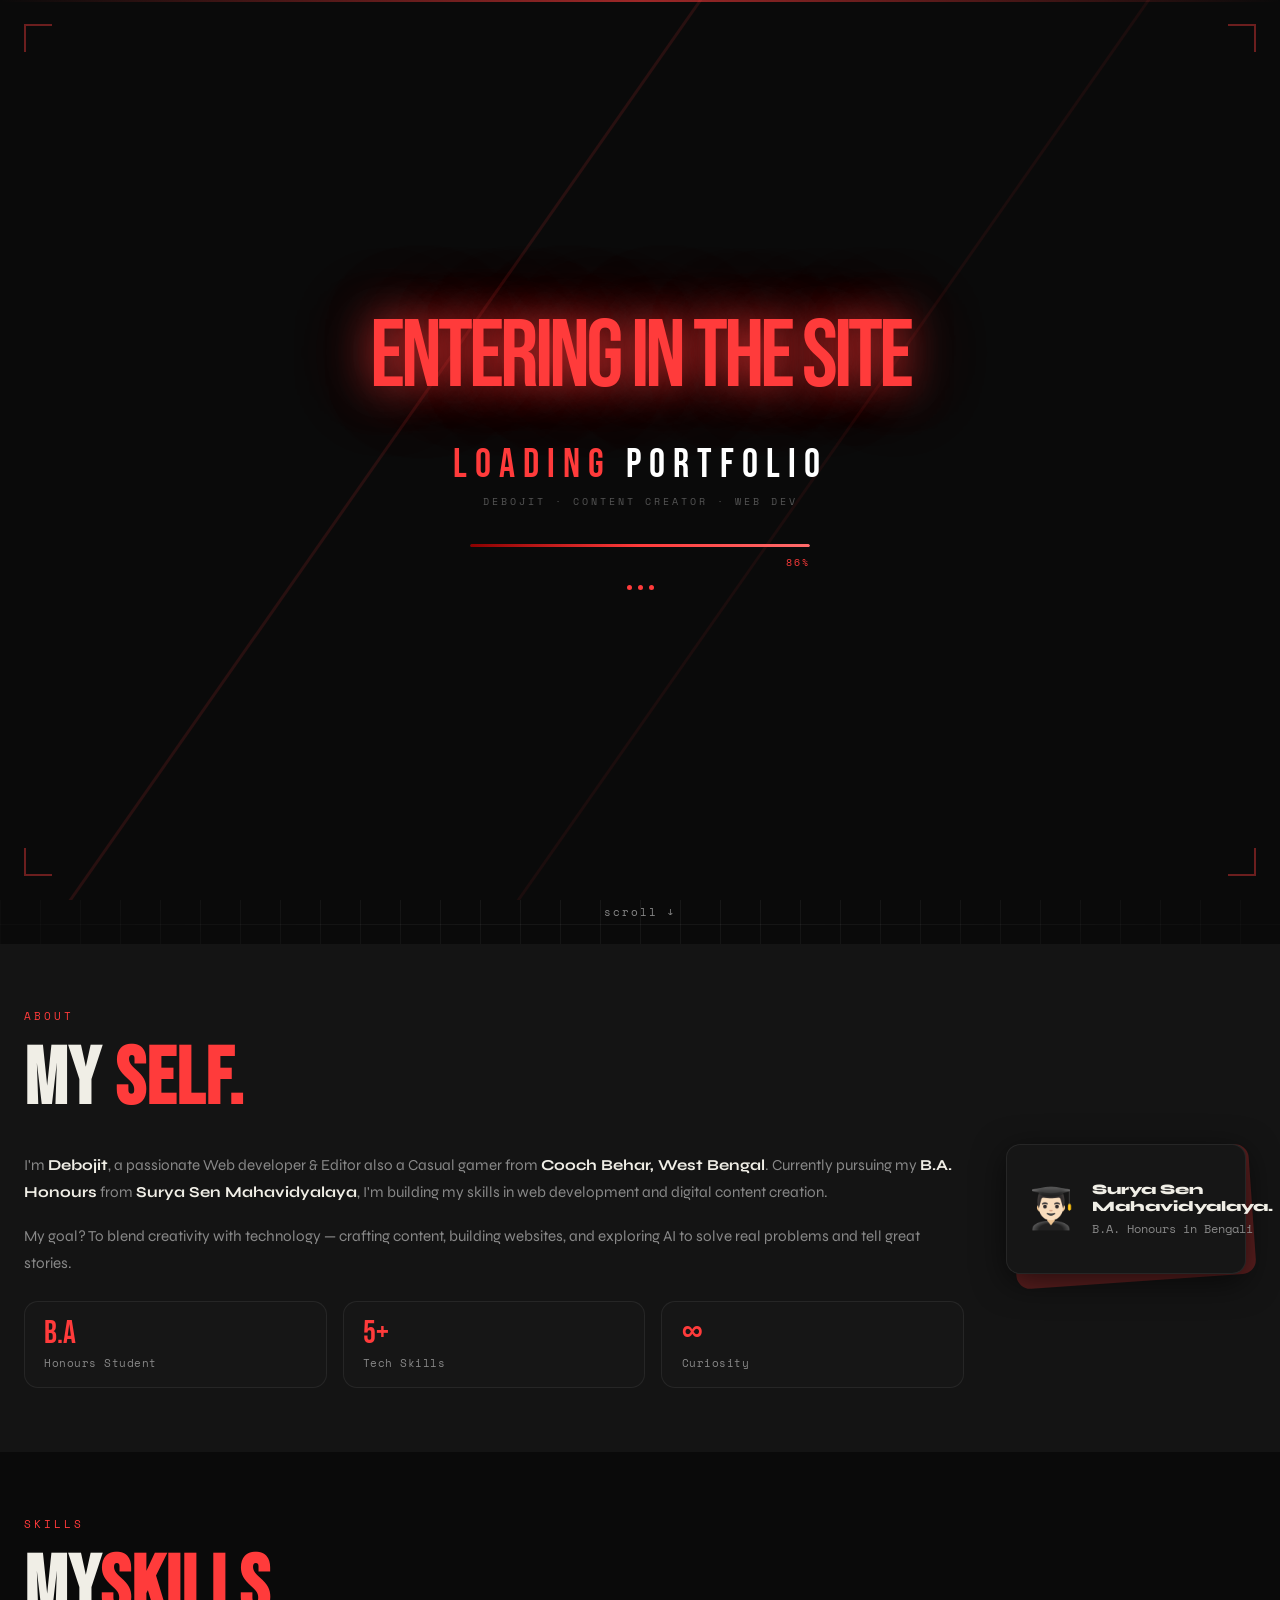
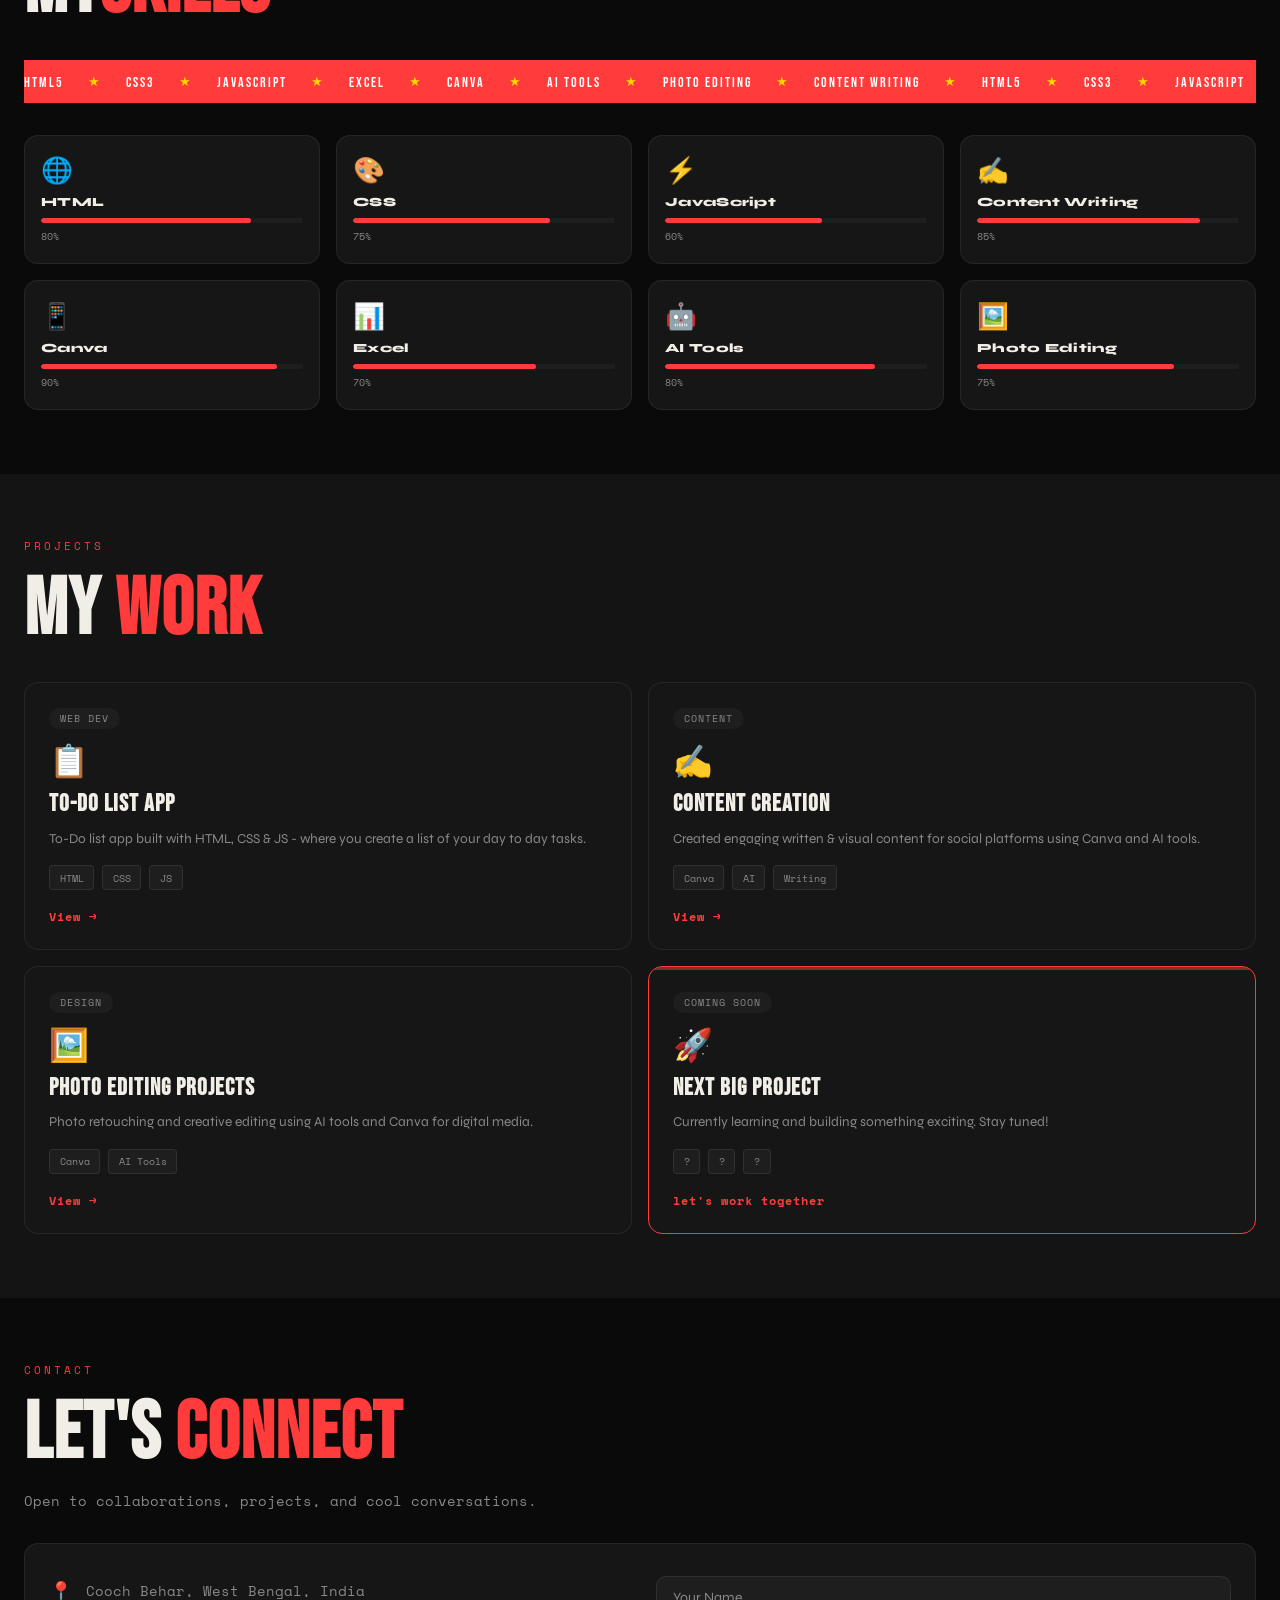
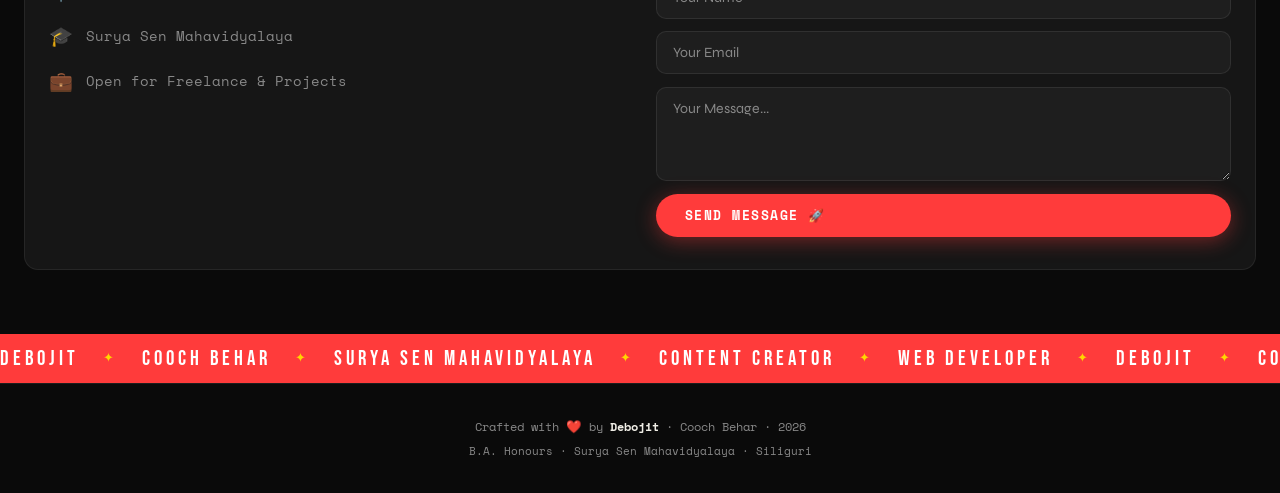
<file: index.html>
<!DOCTYPE html>
<html lang="en" data-theme="dark">
<head>
  <meta charset="UTF-8" />
  <meta name="viewport" content="width=device-width, initial-scale=1.0" />
  <title>Debojit | Portfolio</title>
  <link href="https://fonts.googleapis.com/css2?family=Bebas+Neue&family=Space+Mono:wght@400;700&family=Syne:wght@400;700;800&display=swap" rel="stylesheet" />
<style>
/* ===== RESET & ROOT ===== */
*, *::before, *::after { box-sizing: border-box; margin: 0; padding: 0; }

:root {
  --accent: #FF3B3B;
  --accent2: #FFD600;
  --radius: 14px;
  --font-display: 'Bebas Neue', cursive;
  --font-body: 'Syne', sans-serif;
  --font-mono: 'Space Mono', monospace;
  --transition: 0.35s cubic-bezier(.4,0,.2,1);
}

/* ===== DARK THEME (default) ===== */
[data-theme="dark"] {
  --bg: #0A0A0A;
  --bg2: #141414;
  --bg3: #1e1e1e;
  --text: #F0EEE6;
  --text-muted: #888;
  --border: rgba(255,255,255,0.08);
  --card-bg: #161616;
  --card-border: rgba(255,255,255,0.07);
  --nav-bg: rgba(10,10,10,0.9);
  --shadow: 0 8px 32px rgba(0,0,0,0.6);
  --marquee-bg: #FF3B3B;
  --marquee-text: #fff;
}

/* ===== LIGHT THEME ===== */
[data-theme="light"] {
  --bg: #F5F3EE;
  --bg2: #EDEAE3;
  --bg3: #E4E0D8;
  --text: #111111;
  --text-muted: #666;
  --border: rgba(0,0,0,0.08);
  --card-bg: #fff;
  --card-border: rgba(0,0,0,0.07);
  --nav-bg: rgba(245,243,238,0.92);
  --shadow: 0 8px 32px rgba(0,0,0,0.12);
  --marquee-bg: #111111;
  --marquee-text: #FFD600;
}

/* ===== BASE ===== */
html { scroll-behavior: smooth; font-size: 16px; }

body {
  background: var(--bg);
  color: var(--text);
  font-family: var(--font-body);
  overflow-x: hidden;
  transition: background var(--transition), color var(--transition);
}

a { text-decoration: none; color: inherit; }

/* ===================================================
   LOADER — RED & BLACK CINEMATIC
   =================================================== */
#loader {
  position: fixed;
  inset: 0;
  z-index: 9999;
  background: #0a0a0a;
  display: flex;
  flex-direction: column;
  align-items: center;
  justify-content: center;
  gap: 0;
  overflow: hidden;
  transition: opacity 0.6s ease, visibility 0.6s ease;
}

#loader.hidden {
  opacity: 0;
  visibility: hidden;
  pointer-events: none;
}

/* Animated red diagonal slashes behind */
.loader-bg-slashes {
  position: absolute;
  inset: 0;
  overflow: hidden;
  z-index: 0;
}
.loader-bg-slashes::before,
.loader-bg-slashes::after {
  content: '';
  position: absolute;
  width: 3px;
  height: 200%;
  background: rgba(255, 59, 59, 0.12);
  top: -50%;
  transform: rotate(35deg);
  animation: slashMove 3s ease-in-out infinite alternate;
}
.loader-bg-slashes::before { left: 30%; animation-delay: 0s; }
.loader-bg-slashes::after  { left: 65%; animation-delay: 0.8s; background: rgba(255,59,59,0.07); }
@keyframes slashMove {
  from { transform: rotate(35deg) translateY(-30px); }
  to   { transform: rotate(35deg) translateY(30px); }
}

/* Loader inner wrapper */
.loader-inner {
  position: relative;
  z-index: 1;
  display: flex;
  flex-direction: column;
  align-items: center;
  gap: 2.2rem;
}

/* Big glowing D monogram */
.loader-monogram {
  font-family: 'Bebas Neue', cursive;
  font-size: clamp(2rem, 14vw, 6rem);
  color: #FF3B3B;
  line-height: 1;
  text-shadow:
    0 0 40px rgba(255,59,59,0.8),
    0 0 80px rgba(255,59,59,0.4),
    0 0 160px rgba(255,59,59,0.2);
  animation: monogramPulse 1.8s ease-in-out infinite;
  letter-spacing: -4px;
}
@keyframes monogramPulse {
  0%, 100% { text-shadow: 0 0 40px rgba(255,59,59,0.8), 0 0 80px rgba(255,59,59,0.4); }
  50%       { text-shadow: 0 0 60px rgba(255,59,59,1),   0 0 120px rgba(255,59,59,0.6), 0 0 200px rgba(255,59,59,0.3); }
}

/* Text label */
.loader-label-group {
  display: flex;
  flex-direction: column;
  align-items: center;
  gap: 0.3rem;
}
.loader-name {
  font-family: 'Bebas Neue', cursive;
  font-size: clamp(1.6rem, 5vw, 2.5rem);
  letter-spacing: 8px;
  color: #fff;
  text-transform: uppercase;
}
.loader-name .red { color: #FF3B3B; }

.loader-tagline {
  font-family: 'Space Mono', monospace;
  font-size: 0.62rem;
  color: #555;
  letter-spacing: 3px;
  text-transform: uppercase;
}

/* Progress bar container */
.loader-bar-wrap {
  width: clamp(200px, 60vw, 340px);
  display: flex;
  flex-direction: column;
  gap: 0.5rem;
}

.loader-bar {
  width: 100%;
  height: 3px;
  background: rgba(255,255,255,0.06);
  border-radius: 2px;
  overflow: hidden;
  position: relative;
}
.loader-fill {
  height: 100%;
  width: 0%;
  background: linear-gradient(90deg, #8B0000, #FF3B3B, #FF6B6B);
  border-radius: 2px;
  box-shadow: 0 0 12px rgba(255,59,59,0.7);
  animation: loadFill 2.2s cubic-bezier(0.4, 0, 0.2, 1) forwards;
}
@keyframes loadFill {
  0%   { width: 0%; }
  30%  { width: 35%; }
  60%  { width: 68%; }
  85%  { width: 88%; }
  100% { width: 100%; }
}

.loader-percent {
  font-family: 'Space Mono', monospace;
  font-size: 0.62rem;
  color: #FF3B3B;
  letter-spacing: 2px;
  text-align: right;
}

/* Dot spinner below bar */
.loader-dots {
  display: flex;
  gap: 6px;
  margin-top: 0.4rem;
  justify-content: center;
}
.loader-dots span {
  width: 5px;
  height: 5px;
  border-radius: 50%;
  background: #FF3B3B;
  animation: dotPop 1.2s ease-in-out infinite;
}
.loader-dots span:nth-child(1) { animation-delay: 0s; }
.loader-dots span:nth-child(2) { animation-delay: 0.2s; }
.loader-dots span:nth-child(3) { animation-delay: 0.4s; }
@keyframes dotPop {
  0%, 80%, 100% { transform: scale(0.6); opacity: 0.3; }
  40%           { transform: scale(1.2); opacity: 1; background: #fff; }
}

/* Red scan line sweep across whole loader */
.loader-scanline {
  position: absolute;
  left: 0; right: 0;
  height: 2px;
  background: linear-gradient(90deg, transparent, rgba(255,59,59,0.6), transparent);
  top: 0;
  animation: scanSweep 2s linear infinite;
  z-index: 2;
}
@keyframes scanSweep {
  0%   { top: -2px; opacity: 0; }
  10%  { opacity: 1; }
  90%  { opacity: 1; }
  100% { top: 100%; opacity: 0; }
}

/* Corner brackets — brutalist detail */
.loader-bracket {
  position: absolute;
  width: 28px;
  height: 28px;
  border-color: rgba(255,59,59,0.4);
  border-style: solid;
  z-index: 2;
}
.loader-bracket.tl { top: 24px; left: 24px; border-width: 2px 0 0 2px; }
.loader-bracket.tr { top: 24px; right: 24px; border-width: 2px 2px 0 0; }
.loader-bracket.bl { bottom: 24px; left: 24px; border-width: 0 0 2px 2px; }
.loader-bracket.br { bottom: 24px; right: 24px; border-width: 0 2px 2px 0; }

/* ===== NAVBAR ===== */
.navbar {
  position: fixed; top: 0; left: 0; right: 0; z-index: 100;
  display: flex; align-items: center; justify-content: space-between;
  padding: 0 1.2rem;
  height: 58px;
  background: var(--nav-bg);
  backdrop-filter: blur(16px);
  -webkit-backdrop-filter: blur(16px);
  border-bottom: 1px solid var(--border);
  transition: background var(--transition);
}

.logo {
  font-family: var(--font-display);
  font-size: 1.7rem;
  letter-spacing: 2px;
  color: var(--text);
  line-height: 1;
}
.logo span { color: var(--accent); }

.nav-right { display: flex; align-items: center; gap: 0.8rem; }

.nav-links {
  display: none;
  position: fixed; top: 58px; left: 0; right: 0;
  flex-direction: column;
  background: var(--bg2);
  border-bottom: 2px solid var(--accent);
  padding: 1.2rem 1.2rem 1.5rem;
  gap: 0.2rem;
  list-style: none;
  transition: background var(--transition);
}
.nav-links.open { display: flex; }

.nav-link {
  font-family: var(--font-mono);
  font-size: 0.85rem;
  font-weight: 700;
  letter-spacing: 1.5px;
  text-transform: uppercase;
  color: var(--text-muted);
  padding: 0.55rem 0.5rem;
  border-bottom: 1px solid var(--border);
  transition: color 0.2s;
}
.nav-link:hover { color: var(--accent); }

.hamburger {
  background: none; border: none; cursor: pointer;
  display: flex; flex-direction: column; gap: 5px; padding: 4px;
}
.hamburger span {
  display: block; width: 22px; height: 2px;
  background: var(--text);
  border-radius: 2px;
  transition: all 0.3s;
}
.hamburger.active span:nth-child(1) { transform: translateY(7px) rotate(45deg); }
.hamburger.active span:nth-child(2) { opacity: 0; }
.hamburger.active span:nth-child(3) { transform: translateY(-7px) rotate(-45deg); }

/* Theme Toggle */
.theme-toggle {
  background: var(--bg3);
  border: 1px solid var(--border);
  border-radius: 50px;
  width: 52px; height: 28px;
  cursor: pointer; position: relative;
  display: flex; align-items: center; justify-content: space-around;
  padding: 0 5px;
  transition: background var(--transition);
}
.icon { font-size: 0.75rem; line-height: 1; }
[data-theme="dark"] .sun { opacity: 0.35; }
[data-theme="dark"] .moon { opacity: 1; }
[data-theme="light"] .sun { opacity: 1; }
[data-theme="light"] .moon { opacity: 0.35; }

/* ===== MARQUEE ===== */
.marquee-wrapper {
  overflow: hidden;
  background: var(--marquee-bg);
  color: var(--marquee-text);
  padding: 10px 0;
  border-top: 2px solid transparent;
  border-bottom: 2px solid transparent;
  white-space: nowrap;
}
.marquee-wrapper:first-of-type { margin-top: 58px; }

.marquee-track {
  display: inline-flex; gap: 1.5rem; align-items: center;
  animation: marqueeScroll 22s linear infinite;
  font-family: var(--font-display);
  font-size: 1.05rem;
  letter-spacing: 2px;
}
.marquee-reverse { animation-direction: reverse; }

.marquee-sm .marquee-track { font-size: 0.88rem; }
.marquee-footer { margin-top: 0; }
.marquee-footer .marquee-track {
  font-size: 1.3rem;
  letter-spacing: 4px;
}

.dot { color: var(--accent2); font-size: 0.8rem; }
[data-theme="dark"] .marquee-footer .dot { color: var(--accent2); }
[data-theme="light"] .marquee-footer .dot { color: var(--accent); }

@keyframes marqueeScroll {
  0% { transform: translateX(0); }
  100% { transform: translateX(-50%); }
}

/* ===== HERO ===== */
.hero {
  min-height: 100svh;
  display: flex; flex-direction: column; align-items: center; justify-content: center;
  padding: 4rem 1.5rem 3rem;
  position: relative;
  overflow: hidden;
  text-align: center;
}

.hero-bg-grid {
  position: absolute; inset: 0; z-index: 0;
  background-image:
    linear-gradient(var(--border) 1px, transparent 1px),
    linear-gradient(90deg, var(--border) 1px, transparent 1px);
  background-size: 40px 40px;
  mask-image: radial-gradient(ellipse 80% 80% at 50% 50%, black 40%, transparent 100%);
  -webkit-mask-image: radial-gradient(ellipse 80% 80% at 50% 50%, black 40%, transparent 100%);
}

.hero-content { position: relative; z-index: 1; }

.hero-tag {
  display: inline-block;
  background: var(--bg3);
  border: 1px solid var(--border);
  border-radius: 50px;
  padding: 0.3rem 1rem;
  font-size: 0.8rem;
  font-family: var(--font-mono);
  color: var(--text-muted);
  margin-bottom: 1.2rem;
  letter-spacing: 1px;
}

.hero-title {
  font-family: var(--font-display);
  font-size: clamp(4.5rem, 22vw, 9rem);
  line-height: 0.9;
  letter-spacing: 3px;
  margin-bottom: 1.2rem;
}
.hero-title .line { display: block; }
.hero-title .accent {
  color: var(--accent);
  text-shadow: 0 0 40px rgba(255,59,59,0.4);
}

.hero-sub {
  font-size: 0.9rem;
  color: var(--text-muted);
  font-family: var(--font-mono);
  letter-spacing: 0.5px;
  margin-bottom: 2rem;
  line-height: 1.6;
}
.hero-sub strong { color: var(--text); }

.hero-cta { display: flex; gap: 0.8rem; justify-content: center; flex-wrap: wrap; }

/* ===== BUTTONS ===== */
.btn {
  display: inline-flex; align-items: center; gap: 0.4rem;
  padding: 0.75rem 1.8rem;
  border-radius: 50px;
  font-family: var(--font-mono);
  font-size: 0.8rem;
  font-weight: 700;
  letter-spacing: 1.5px;
  text-transform: uppercase;
  cursor: pointer;
  transition: transform 0.2s, box-shadow 0.2s;
  border: none;
}
.btn:hover { transform: translateY(-2px); }

.btn-primary {
  background: var(--accent);
  color: #fff;
  box-shadow: 0 4px 20px rgba(255,59,59,0.4);
}
.btn-primary:hover { box-shadow: 0 6px 28px rgba(255,59,59,0.55); }

.btn-outline {
  background: transparent;
  color: var(--text);
  border: 2px solid var(--border);
}
.btn-outline:hover { border-color: var(--accent); color: var(--accent); }

/* Hero Badge */
.hero-badge {
  position: relative; z-index: 1;
  margin-top: 2.5rem;
  width: 130px; height: 130px;
}
.badge-ring {
  position: relative; width: 100%; height: 100%;
  animation: rotateBadge 12s linear infinite;
}
.badge-ring svg {
  position: absolute; inset: 0;
  width: 100%; height: 100%;
}
.badge-ring svg text {
  font-family: var(--font-mono);
  font-size: 16.5px;
  fill: var(--text-muted);
  letter-spacing: 3px;
}
.badge-center {
  position: absolute; top: 50%; left: 50%;
  transform: translate(-50%, -50%);
  font-family: var(--font-display);
  font-size: 2.2rem;
  color: var(--accent);
  animation: rotateBadge 12s linear infinite reverse;
  line-height: 1;
}
@keyframes rotateBadge { to { transform: rotate(360deg); } }

.scroll-hint {
  position: absolute; bottom: 1.5rem; left: 50%; transform: translateX(-50%);
  font-family: var(--font-mono);
  font-size: 0.68rem;
  color: var(--text-muted);
  letter-spacing: 2px;
  animation: floatHint 2.5s ease-in-out infinite;
}
@keyframes floatHint {
  0%, 100% { transform: translateX(-50%) translateY(0); }
  50% { transform: translateX(-50%) translateY(6px); }
}

/* ===== SECTIONS ===== */
.section { padding: 4rem 1.5rem; position: relative; }

.section-label {
  font-family: var(--font-mono);
  font-size: 0.68rem;
  letter-spacing: 3px;
  color: var(--accent);
  text-transform: uppercase;
  margin-bottom: 1rem;
}

.section-title {
  font-family: var(--font-display);
  font-size: clamp(2.5rem, 12vw, 5rem);
  line-height: 1;
  margin-bottom: 2rem;
  letter-spacing: 1px;
}
.section-title .accent { color: var(--accent); }

/* ===== ABOUT ===== */
.about { background: var(--bg2); }

.about-grid { display: flex; flex-direction: column; gap: 2rem; }

.about-text p {
  font-size: 0.95rem;
  line-height: 1.8;
  color: var(--text-muted);
  margin-bottom: 1rem;
}
.about-text p strong { color: var(--text); }

.about-stats {
  display: flex; gap: 1rem; margin-top: 1.5rem;
  flex-wrap: wrap;
}
.stat {
  background: var(--card-bg);
  border: 1px solid var(--card-border);
  border-radius: var(--radius);
  padding: 1rem 1.2rem;
  display: flex; flex-direction: column; gap: 0.2rem;
  flex: 1; min-width: 80px;
}
.stat-num {
  font-family: var(--font-display);
  font-size: 2rem;
  color: var(--accent);
  line-height: 1;
}
.stat-label {
  font-size: 0.7rem;
  font-family: var(--font-mono);
  color: var(--text-muted);
  letter-spacing: 0.5px;
}

/* Card Stack */
.about-visual { display: flex; justify-content: center; align-items: center; }
.card-stack { position: relative; width: 240px; height: 140px; }
.card-item {
  position: absolute; top: 0; left: 0;
  width: 240px; height: 130px;
  border-radius: var(--radius);
}
.card-back {
  background: var(--accent);
  transform: rotate(-4deg) translate(6px, 8px);
  opacity: 0.3;
}
.card-front {
  background: var(--card-bg);
  border: 1px solid var(--card-border);
  box-shadow: var(--shadow);
  display: flex; align-items: center; gap: 1rem;
  padding: 1.2rem;
  z-index: 1;
}
.card-icon { font-size: 2.5rem; }
.card-info { display: flex; flex-direction: column; gap: 0.3rem; }
.card-info strong { font-size: 0.9rem; font-family: var(--font-body); font-weight: 800; }
.card-info span { font-size: 0.72rem; color: var(--text-muted); font-family: var(--font-mono); }

/* ===== SKILLS ===== */
.skills-grid {
  display: grid;
  grid-template-columns: 1fr 1fr;
  gap: 1rem;
  margin-top: 2rem;
}

.skill-card {
  background: var(--card-bg);
  border: 1px solid var(--card-border);
  border-radius: var(--radius);
  padding: 1.2rem 1rem;
  transition: transform 0.2s, box-shadow 0.2s;
}
.skill-card:hover { transform: translateY(-3px); box-shadow: var(--shadow); }

.skill-icon { font-size: 1.6rem; margin-bottom: 0.5rem; }
.skill-name {
  font-size: 0.78rem;
  font-weight: 800;
  font-family: var(--font-body);
  margin-bottom: 0.6rem;
  letter-spacing: 0.3px;
}
.skill-bar {
  height: 5px; background: var(--bg3); border-radius: 10px; overflow: hidden;
  margin-bottom: 0.3rem;
}
.skill-fill {
  height: 100%; width: 0%; background: var(--accent);
  border-radius: 10px;
  transition: width 1.2s cubic-bezier(.4,0,.2,1);
}
.skill-percent {
  font-family: var(--font-mono);
  font-size: 0.65rem;
  color: var(--text-muted);
}

/* ===== PROJECTS ===== */
.projects { background: var(--bg2); }

.projects-grid {
  display: grid;
  grid-template-columns: 1fr;
  gap: 1rem;
}

.project-card {
  background: var(--card-bg);
  border: 1px solid var(--card-border);
  border-radius: var(--radius);
  padding: 1.5rem;
  position: relative; overflow: hidden;
  transition: transform 0.2s, box-shadow 0.2s;
}
.project-card:hover { transform: translateY(-4px); box-shadow: var(--shadow); }
.project-card::before {
  content: '';
  position: absolute; top: 0; left: 0; right: 0; height: 3px;
  background: var(--accent);
  opacity: 0; transition: opacity 0.2s;
}
.project-card:hover::before { opacity: 1; }

.highlight-card { border-color: var(--accent); }
.highlight-card::before { opacity: 0.5; }

.project-tag {
  display: inline-block;
  background: var(--bg3);
  border-radius: 50px;
  padding: 0.2rem 0.7rem;
  font-size: 0.62rem;
  font-family: var(--font-mono);
  color: var(--text-muted);
  letter-spacing: 1px;
  text-transform: uppercase;
  margin-bottom: 0.8rem;
}
.project-emoji { font-size: 2rem; margin-bottom: 0.5rem; }
.project-card h3 {
  font-family: var(--font-display);
  font-size: 1.5rem;
  letter-spacing: 1px;
  margin-bottom: 0.6rem;
}
.project-card p {
  font-size: 0.85rem;
  color: var(--text-muted);
  line-height: 1.6;
  margin-bottom: 1rem;
}
.project-stack { display: flex; gap: 0.5rem; flex-wrap: wrap; margin-bottom: 1rem; }
.project-stack span {
  background: var(--bg3);
  border: 1px solid var(--border);
  border-radius: 4px;
  padding: 0.2rem 0.6rem;
  font-size: 0.65rem;
  font-family: var(--font-mono);
  color: var(--text-muted);
}
.project-link {
  font-family: var(--font-mono);
  font-size: 0.75rem;
  font-weight: 700;
  color: var(--accent);
  letter-spacing: 1px;
  transition: letter-spacing 0.2s;
}
.project-link:hover { letter-spacing: 2px; }

/* ===== CONTACT ===== */
.contact-sub {
  font-size: 0.9rem;
  color: var(--text-muted);
  font-family: var(--font-mono);
  margin-top: -1rem;
  margin-bottom: 2rem;
}

.contact-box {
  display: flex; flex-direction: column; gap: 2rem;
  background: var(--card-bg);
  border: 1px solid var(--card-border);
  border-radius: var(--radius);
  padding: 2rem 1.5rem;
}

.contact-info { display: flex; flex-direction: column; gap: 1rem; }
.info-item {
  display: flex; align-items: center; gap: 0.8rem;
  font-size: 0.88rem;
  color: var(--text-muted);
  font-family: var(--font-mono);
}
.info-icon { font-size: 1.2rem; }

.contact-form { display: flex; flex-direction: column; gap: 0.8rem; }
.contact-form input,
.contact-form textarea {
  background: var(--bg3);
  border: 1px solid var(--border);
  border-radius: 10px;
  padding: 0.75rem 1rem;
  font-family: var(--font-body);
  font-size: 0.88rem;
  color: var(--text);
  outline: none;
  transition: border-color 0.2s;
  resize: vertical;
}
.contact-form input:focus,
.contact-form textarea:focus { border-color: var(--accent); }
.contact-form input::placeholder,
.contact-form textarea::placeholder { color: var(--text-muted); }

/* ===== FOOTER ===== */
.footer {
  background: var(--bg);
  border-top: 1px solid var(--border);
  text-align: center;
  padding: 2rem 1.5rem;
}
.footer p {
  font-family: var(--font-mono);
  font-size: 0.78rem;
  color: var(--text-muted);
  line-height: 1.8;
}
.footer strong { color: var(--text); }
.footer-sub { font-size: 0.68rem !important; margin-top: 0.2rem; }

/* ===== SCROLL ANIMATIONS ===== */
.reveal {
  opacity: 0;
  transform: translateY(28px);
  transition: opacity 0.7s ease, transform 0.7s ease;
}
.reveal.visible {
  opacity: 1;
  transform: translateY(0);
}

/* ===== TOAST ===== */
.toast {
  position: fixed; bottom: 2rem; left: 50%; transform: translateX(-50%);
  background: var(--accent); color: #fff;
  font-family: var(--font-mono);
  font-size: 0.8rem;
  padding: 0.75rem 1.5rem;
  border-radius: 50px;
  letter-spacing: 1px;
  z-index: 999;
  opacity: 0; pointer-events: none;
  transition: opacity 0.3s;
}
.toast.show { opacity: 1; }

/* ===== DESKTOP BREAKPOINT ===== */
@media (min-width: 768px) {
  .nav-links {
    position: static; top: auto;
    display: flex !important; flex-direction: row;
    background: transparent;
    border: none;
    padding: 0;
    gap: 0.5rem;
  }
  .nav-link {
    border-bottom: none;
    font-size: 0.75rem;
  }
  .hamburger { display: none; }

  .about-grid { flex-direction: row; align-items: center; }
  .about-text { flex: 1; }
  .about-visual { flex: 0 0 260px; }

  .projects-grid { grid-template-columns: 1fr 1fr; }
  .skills-grid { grid-template-columns: repeat(4, 1fr); }

  .contact-box { flex-direction: row; }
  .contact-info { flex: 1; }
  .contact-form { flex: 1; }
}
</style>
</head>
<body>

  <!-- ======================== LOADER ======================== -->
  <div id="loader">
    <div class="loader-bg-slashes"></div>
    <div class="loader-scanline"></div>
    <!-- Corner brackets -->
    <div class="loader-bracket tl"></div>
    <div class="loader-bracket tr"></div>
    <div class="loader-bracket bl"></div>
    <div class="loader-bracket br"></div>

    <div class="loader-inner">
      <div class="loader-monogram">Entering in the Site</div>
      <div class="loader-label-group">
        <div class="loader-name"><span class="red">Loading</span> Portfolio</div>
        <div class="loader-tagline">Debojit · Content Creator · Web Dev</div>
      </div>
      <div class="loader-bar-wrap">
        <div class="loader-bar"><div class="loader-fill"></div></div>
        <div class="loader-percent" id="loaderPercent">0%</div>
        <div class="loader-dots">
          <span></span><span></span><span></span>
        </div>
      </div>
    </div>
  </div>

  <!-- NAV -->
  <nav class="navbar">
    <div class="logo">Welcome to My site</div>
    <div class="nav-right">
      <button class="theme-toggle" id="themeToggle" aria-label="Toggle theme">
        <span class="icon sun">☀️</span>
        <span class="icon moon">🌑</span>
      </button>
      <button class="hamburger" id="hamburger" aria-label="Menu">
        <span></span><span></span><span></span>
      </button>
    </div>
    <ul class="nav-links" id="navLinks">
      <li><a href="#home" class="nav-link">Home</a></li>
      <li><a href="#about" class="nav-link">About</a></li>
      <li><a href="#skills" class="nav-link">Skills</a></li>
      <li><a href="#projects" class="nav-link">Projects</a></li>
      <li><a href="#contact" class="nav-link">Contact</a></li>
    </ul>
  </nav>

  <!-- MARQUEE BANNER -->
  <div class="marquee-wrapper">
    <div class="marquee-track">
      <span>Content Creator</span><span class="dot">✦</span>
      <span>Web Developer</span><span class="dot">✦</span>
      <span>Content Writer</span><span class="dot">✦</span>
      <span>AI Enthusiast</span><span class="dot">✦</span>
      <span>Photo Editor</span><span class="dot">✦</span>
      <span>HTML · CSS · JS</span><span class="dot">✦</span>
      <span>Content Creator</span><span class="dot">✦</span>
      <span>Web Developer</span><span class="dot">✦</span>
      <span>Content Writer</span><span class="dot">✦</span>
      <span>AI Enthusiast</span><span class="dot">✦</span>
      <span>Photo Editor</span><span class="dot">✦</span>
      <span>HTML · CSS · JS</span><span class="dot">✦</span>
    </div>
  </div>

  <!-- HERO -->
  <section class="hero" id="home">
    <div class="hero-bg-grid"></div>
    <div class="hero-content">
      <p class="hero-tag">🙋🏻 Hello visitor!</p>
      <h1 class="hero-title">
        <span class="line">I'M</span>
        <span class="line accent">DEBOJIT SANYAL</span>
      </h1>
      <p class="hero-sub">Content Creator · Writer · Aspiring Web Dev · From <strong>Cooch Behar</strong></p>
      <div class="hero-cta">
        <a href="#projects" class="btn btn-primary">View Projects</a>
        <a href="#contact" class="btn btn-outline">Let's Talk</a>
      </div>
    </div>
    <div class="hero-badge">
      <div class="badge-ring">
        <svg viewBox="0 0 200 200" xmlns="http://www.w3.org/2000/svg">
          <path id="circlePath" d="M 100,100 m -75,0 a 75,75 0 1,1 150,0 a 75,75 0 1,1 -150,0" fill="none"/>
          <text>
            <textPath href="#circlePath" startOffset="0%">
              ✦ B.A HONS · SURYA Sen MAHAVIDYALAYA · 
            </textPath>
          </text>
        </svg>
        <div class="badge-center">D.S</div>
      </div>
    </div>
    <div class="scroll-hint">scroll ↓</div>
  </section>

  <!-- ABOUT -->
  <section class="about section" id="about">
    <div class="section-label">ABOUT</div>
    <div class="about-grid">
      <div class="about-text">
        <h2 class="section-title"> My <span class="accent"> self.</span></h2>
        <p>I'm <strong>Debojit</strong>, a passionate Web developer & Editor also a Casual gamer from <strong>Cooch Behar, West Bengal</strong>. Currently pursuing my <strong>B.A. Honours</strong> from <strong>Surya Sen Mahavidyalaya</strong>, I'm building my skills in web development and digital content creation.</p>
        <p>My goal? To blend creativity with technology — crafting content, building websites, and exploring AI to solve real problems and tell great stories.</p>
        <div class="about-stats">
          <div class="stat"><span class="stat-num">B.A</span><span class="stat-label">Honours Student</span></div>
          <div class="stat"><span class="stat-num">5+</span><span class="stat-label">Tech Skills</span></div>
          <div class="stat"><span class="stat-num">∞</span><span class="stat-label">Curiosity</span></div>
        </div>
      </div>
      <div class="about-visual">
        <div class="card-stack">
          <div class="card-item card-back"></div>
          <div class="card-item card-front">
            <div class="card-icon">👨🏻‍🎓</div>
            <div class="card-info">
              <strong>Surya Sen Mahavidyalaya.</strong>
              <span>B.A. Honours in Bengali</span>
            </div>
          </div>
        </div>
      </div>
    </div>
  </section>

  <!-- SKILLS -->
  <section class="skills section" id="skills">
    <div class="section-label">SKILLS</div>
    <h2 class="section-title">My<span class="accent">Skills</span></h2>
    <div class="marquee-wrapper marquee-sm">
      <div class="marquee-track marquee-reverse">
        <span>HTML5</span><span class="dot">★</span>
        <span>CSS3</span><span class="dot">★</span>
        <span>JavaScript</span><span class="dot">★</span>
        <span>Excel</span><span class="dot">★</span>
        <span>Canva</span><span class="dot">★</span>
        <span>AI Tools</span><span class="dot">★</span>
        <span>Photo Editing</span><span class="dot">★</span>
        <span>Content Writing</span><span class="dot">★</span>
        <span>HTML5</span><span class="dot">★</span>
        <span>CSS3</span><span class="dot">★</span>
        <span>JavaScript</span><span class="dot">★</span>
        <span>Excel</span><span class="dot">★</span>
        <span>Canva</span><span class="dot">★</span>
        <span>AI Tools</span><span class="dot">★</span>
        <span>Photo Editing</span><span class="dot">★</span>
        <span>Content Writing</span><span class="dot">★</span>
      </div>
    </div>
    <div class="skills-grid">
      <div class="skill-card" data-level="80">
        <div class="skill-icon">🌐</div>
        <div class="skill-name">HTML</div>
        <div class="skill-bar"><div class="skill-fill" data-w="80"></div></div>
        <div class="skill-percent">80%</div>
      </div>
      <div class="skill-card" data-level="75">
        <div class="skill-icon">🎨</div>
        <div class="skill-name">CSS</div>
        <div class="skill-bar"><div class="skill-fill" data-w="75"></div></div>
        <div class="skill-percent">75%</div>
      </div>
      <div class="skill-card" data-level="60">
        <div class="skill-icon">⚡</div>
        <div class="skill-name">JavaScript</div>
        <div class="skill-bar"><div class="skill-fill" data-w="60"></div></div>
        <div class="skill-percent">60%</div>
      </div>
      <div class="skill-card" data-level="85">
        <div class="skill-icon">✍️</div>
        <div class="skill-name">Content Writing</div>
        <div class="skill-bar"><div class="skill-fill" data-w="85"></div></div>
        <div class="skill-percent">85%</div>
      </div>
      <div class="skill-card" data-level="90">
        <div class="skill-icon">📱</div>
        <div class="skill-name">Canva</div>
        <div class="skill-bar"><div class="skill-fill" data-w="90"></div></div>
        <div class="skill-percent">90%</div>
      </div>
      <div class="skill-card" data-level="70">
        <div class="skill-icon">📊</div>
        <div class="skill-name">Excel</div>
        <div class="skill-bar"><div class="skill-fill" data-w="70"></div></div>
        <div class="skill-percent">70%</div>
      </div>
      <div class="skill-card" data-level="80">
        <div class="skill-icon">🤖</div>
        <div class="skill-name">AI Tools</div>
        <div class="skill-bar"><div class="skill-fill" data-w="80"></div></div>
        <div class="skill-percent">80%</div>
      </div>
      <div class="skill-card" data-level="75">
        <div class="skill-icon">🖼️</div>
        <div class="skill-name">Photo Editing</div>
        <div class="skill-bar"><div class="skill-fill" data-w="75"></div></div>
        <div class="skill-percent">75%</div>
      </div>
    </div>
  </section>

  <!-- PROJECTS -->
  <section class="projects section" id="projects">
    <div class="section-label">PROJECTS</div>
    <h2 class="section-title">My <span class="accent">Work</span></h2>
    <div class="projects-grid">
      <div class="project-card">
        <div class="project-tag">Web Dev</div>
        <div class="project-emoji">📋</div>
        <h3>To-do list app</h3>
        <p>To-Do list app built with HTML, CSS & JS - where you create a list of your day to day tasks.</p>
        <div class="project-stack"><span>HTML</span><span>CSS</span><span>JS</span></div>
        <a href="https://to-do-list-app-sigma-eosin.vercel.app/" class="project-link">View →</a>
      </div>
      <div class="project-card">
        <div class="project-tag">Content</div>
        <div class="project-emoji">✍️</div>
        <h3>Content Creation</h3>
        <p>Created engaging written & visual content for social platforms using Canva and AI tools.</p>
        <div class="project-stack"><span>Canva</span><span>AI</span><span>Writing</span></div>
        <a href="https://youtu.be/VoTQQ9zTyic?si=csp1Gy3He_5VWIC8" class="project-link">View →</a>
      </div>
      <div class="project-card">
        <div class="project-tag">Design</div>
        <div class="project-emoji">🖼️</div>
        <h3>Photo Editing Projects</h3>
        <p>Photo retouching and creative editing using AI tools and Canva for digital media.</p>
        <div class="project-stack"><span>Canva</span><span>AI Tools</span></div>
        <a href="https://canva.link/dpvzh21zyd4yka6" class="project-link">View →</a>
      </div>
      <div class="project-card highlight-card">
        <div class="project-tag">Coming Soon</div>
        <div class="project-emoji">🚀</div>
        <h3>Next Big Project</h3>
        <p>Currently learning and building something exciting. Stay tuned!</p>
        <div class="project-stack"><span>?</span><span>?</span><span>?</span></div>
        <a href="https://github.com/debojit484-Cyber" class="project-link">let's work together</a>
      </div>
    </div>
  </section>

  <!-- CONTACT -->
  <section class="contact section" id="contact">
    <div class="section-label">CONTACT</div>
    <h2 class="section-title">Let's <span class="accent">Connect</span></h2>
    <p class="contact-sub">Open to collaborations, projects, and cool conversations.</p>
    <div class="contact-box">
      <div class="contact-info">
        <div class="info-item">
          <span class="info-icon">📍</span>
          <span>Cooch Behar, West Bengal, India</span>
        </div>
        <div class="info-item">
          <span class="info-icon">🎓</span>
          <span>Surya Sen Mahavidyalaya</span>
        </div>
        <div class="info-item">
          <span class="info-icon">💼</span>
          <span>Open for Freelance & Projects</span>
        </div>
      </div>
      <form class="contact-form" id="contactForm">
        <input type="text" placeholder="Your Name" required />
        <input type="email" placeholder="Your Email" required />
        <textarea placeholder="Your Message..." rows="4" required></textarea>
        <button type="submit" class="btn btn-primary">Send Message 🚀</button>
      </form>
    </div>
  </section>

  <!-- FOOTER MARQUEE -->
  <div class="marquee-wrapper marquee-footer">
    <div class="marquee-track">
      <span>DEBOJIT</span><span class="dot">✦</span>
      <span>COOCH BEHAR</span><span class="dot">✦</span>
      <span>SURYA Sen MAHAVIDYALAYA</span><span class="dot">✦</span>
      <span>CONTENT CREATOR</span><span class="dot">✦</span>
      <span>WEB DEVELOPER</span><span class="dot">✦</span>
      <span>DEBOJIT</span><span class="dot">✦</span>
      <span>COOCH BEHAR</span><span class="dot">✦</span>
      <span>SURYA Sen MAHAVIDYALAYA</span><span class="dot">✦</span>
      <span>CONTENT CREATOR</span><span class="dot">✦</span>
      <span>WEB DEVELOPER</span><span class="dot">✦</span>
    </div>
  </div>

  <!-- FOOTER -->
  <footer class="footer">
    <p>Crafted with ❤️ by <strong>Debojit</strong> · Cooch Behar · 2026</p>
    <p class="footer-sub">B.A. Honours · Surya Sen Mahavidyalaya · Siliguri</p>
  </footer>

<script>
// ===== LOADER =====
(function() {
  const loader = document.getElementById('loader');
  const percentEl = document.getElementById('loaderPercent');

  // Animate the counter
  let current = 0;
  const steps = [
    { target: 35,  delay: 0,    duration: 600  },
    { target: 68,  delay: 600,  duration: 700  },
    { target: 88,  delay: 1300, duration: 500  },
    { target: 100, delay: 1800, duration: 400  },
  ];

  steps.forEach(({ target, delay, duration }) => {
    setTimeout(() => {
      const start = current;
      const startTime = performance.now();
      function tick(now) {
        const elapsed = now - startTime;
        const progress = Math.min(elapsed / duration, 1);
        current = Math.round(start + (target - start) * progress);
        if (percentEl) percentEl.textContent = current + '%';
        if (progress < 1) requestAnimationFrame(tick);
      }
      requestAnimationFrame(tick);
    }, delay);
  });

  // Hide loader after animation completes
  setTimeout(() => {
    loader.classList.add('hidden');
    document.body.style.overflow = '';
  }, 2500);

  // Prevent scroll during load
  document.body.style.overflow = 'hidden';
})();

// ===== THEME TOGGLE =====
const themeToggle = document.getElementById('themeToggle');
const html = document.documentElement;

const savedTheme = localStorage.getItem('dj-theme') || 'dark';
html.setAttribute('data-theme', savedTheme);

themeToggle.addEventListener('click', () => {
  const current = html.getAttribute('data-theme');
  const next = current === 'dark' ? 'light' : 'dark';
  html.setAttribute('data-theme', next);
  localStorage.setItem('dj-theme', next);
});

// ===== HAMBURGER NAV =====
const hamburger = document.getElementById('hamburger');
const navLinks = document.getElementById('navLinks');

hamburger.addEventListener('click', () => {
  hamburger.classList.toggle('active');
  navLinks.classList.toggle('open');
});

document.querySelectorAll('.nav-link').forEach(link => {
  link.addEventListener('click', () => {
    hamburger.classList.remove('active');
    navLinks.classList.remove('open');
  });
});

// ===== SCROLL REVEAL =====
const revealEls = document.querySelectorAll('.section, .skill-card, .project-card, .stat, .contact-box');
revealEls.forEach(el => el.classList.add('reveal'));

const observer = new IntersectionObserver((entries) => {
  entries.forEach((entry) => {
    if (entry.isIntersecting) {
      setTimeout(() => {
        entry.target.classList.add('visible');
      }, 60 * (Array.from(revealEls).indexOf(entry.target) % 5));
      observer.unobserve(entry.target);
    }
  });
}, { threshold: 0.1 });

revealEls.forEach(el => observer.observe(el));

// ===== SKILL BAR ANIMATION =====
const skillFills = document.querySelectorAll('.skill-fill');
const skillObserver = new IntersectionObserver((entries) => {
  entries.forEach(entry => {
    if (entry.isIntersecting) {
      const fill = entry.target;
      const w = fill.getAttribute('data-w');
      fill.style.width = w + '%';
      skillObserver.unobserve(fill);
    }
  });
}, { threshold: 0.5 });

skillFills.forEach(fill => skillObserver.observe(fill));

// ===== ACTIVE NAV HIGHLIGHT =====
const sections = document.querySelectorAll('section[id]');
const navItems = document.querySelectorAll('.nav-link');

const sectionObserver = new IntersectionObserver((entries) => {
  entries.forEach(entry => {
    if (entry.isIntersecting) {
      const id = entry.target.getAttribute('id');
      navItems.forEach(item => {
        item.style.color = item.getAttribute('href') === '#' + id
          ? 'var(--accent)' : '';
      });
    }
  });
}, { threshold: 0.5 });

sections.forEach(s => sectionObserver.observe(s));

// ===== CONTACT FORM =====
const contactForm = document.getElementById('contactForm');
const toast = document.createElement('div');
toast.className = 'toast';
toast.textContent = '🚀 Message sent! I\'ll get back to you soon.';
document.body.appendChild(toast);

contactForm.addEventListener('submit', (e) => {
  e.preventDefault();
  toast.classList.add('show');
  contactForm.reset();
  setTimeout(() => toast.classList.remove('show'), 3500);
});

// ===== NAVBAR SHADOW ON SCROLL =====
window.addEventListener('scroll', () => {
  const nav = document.querySelector('.navbar');
  nav.style.boxShadow = window.scrollY > 10
    ? '0 4px 24px rgba(0,0,0,0.25)'
    : 'none';
});
</script>
</body>
</html>
</file>
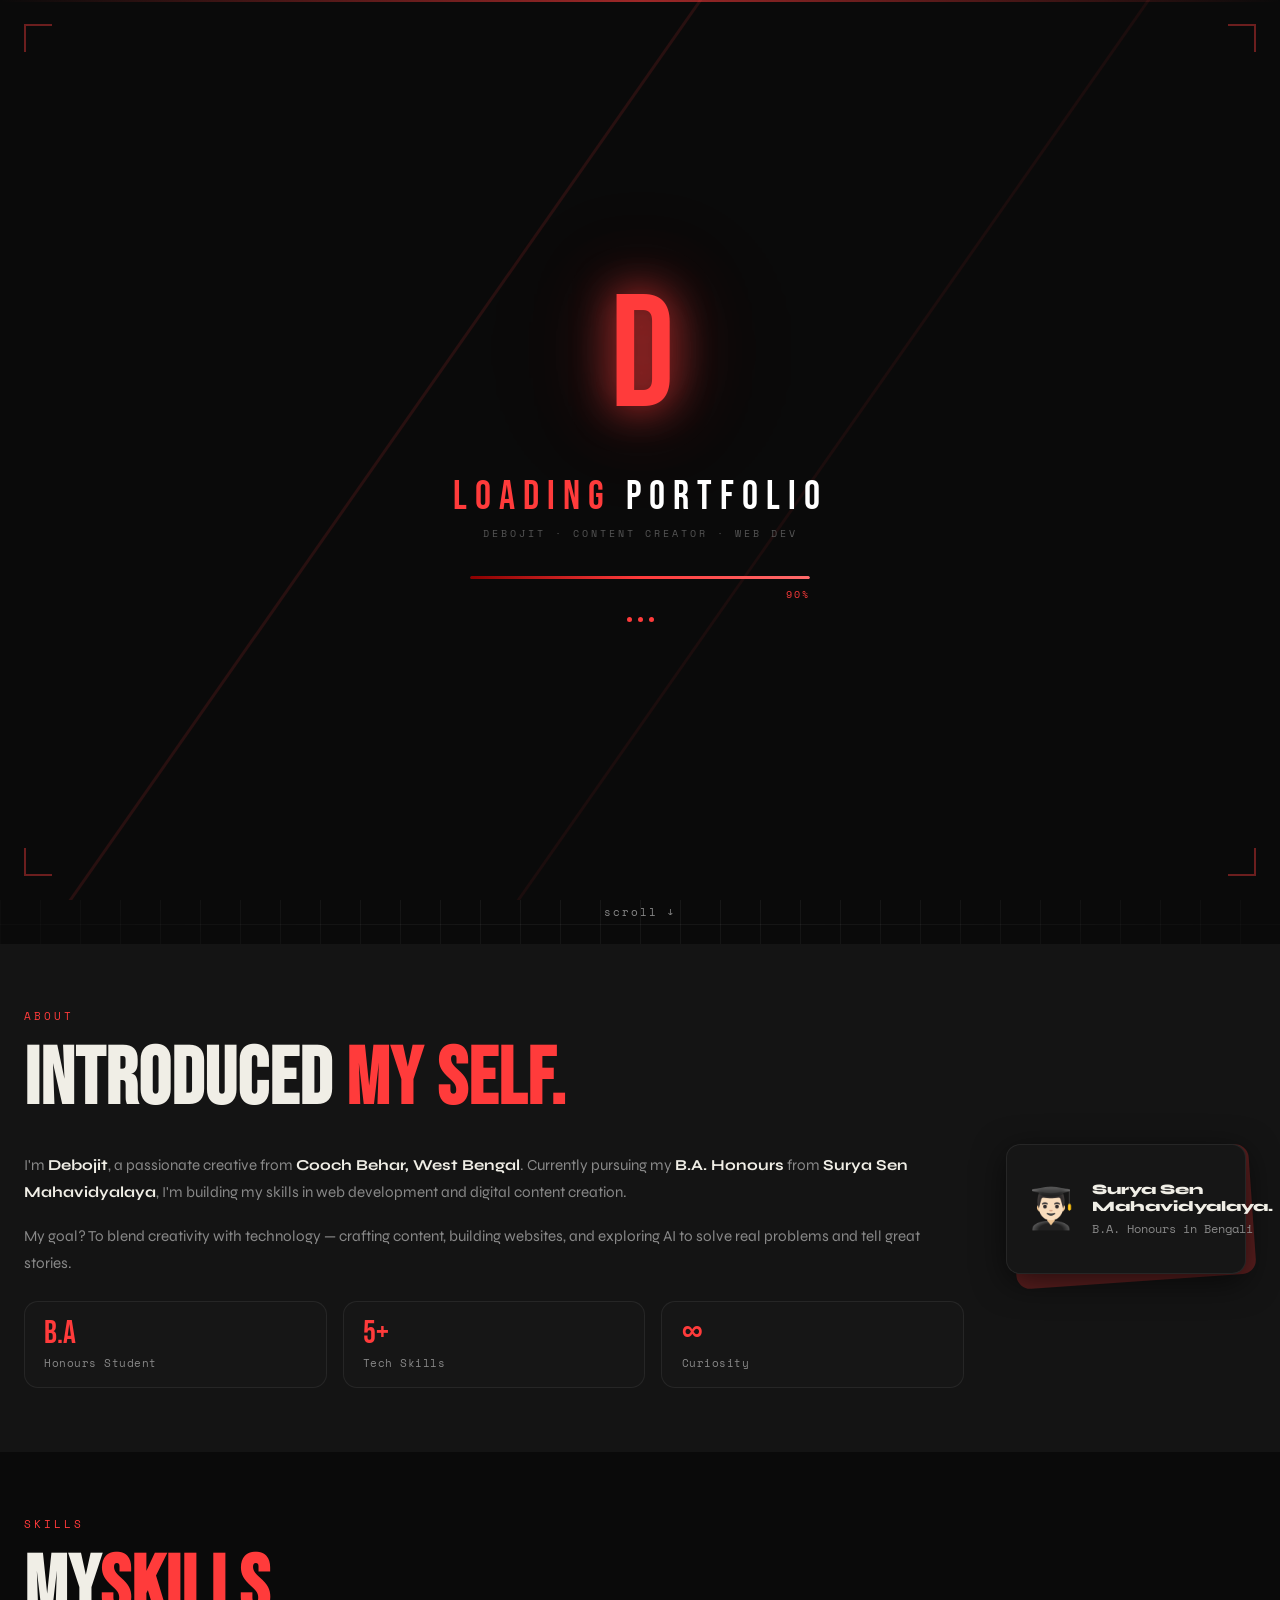
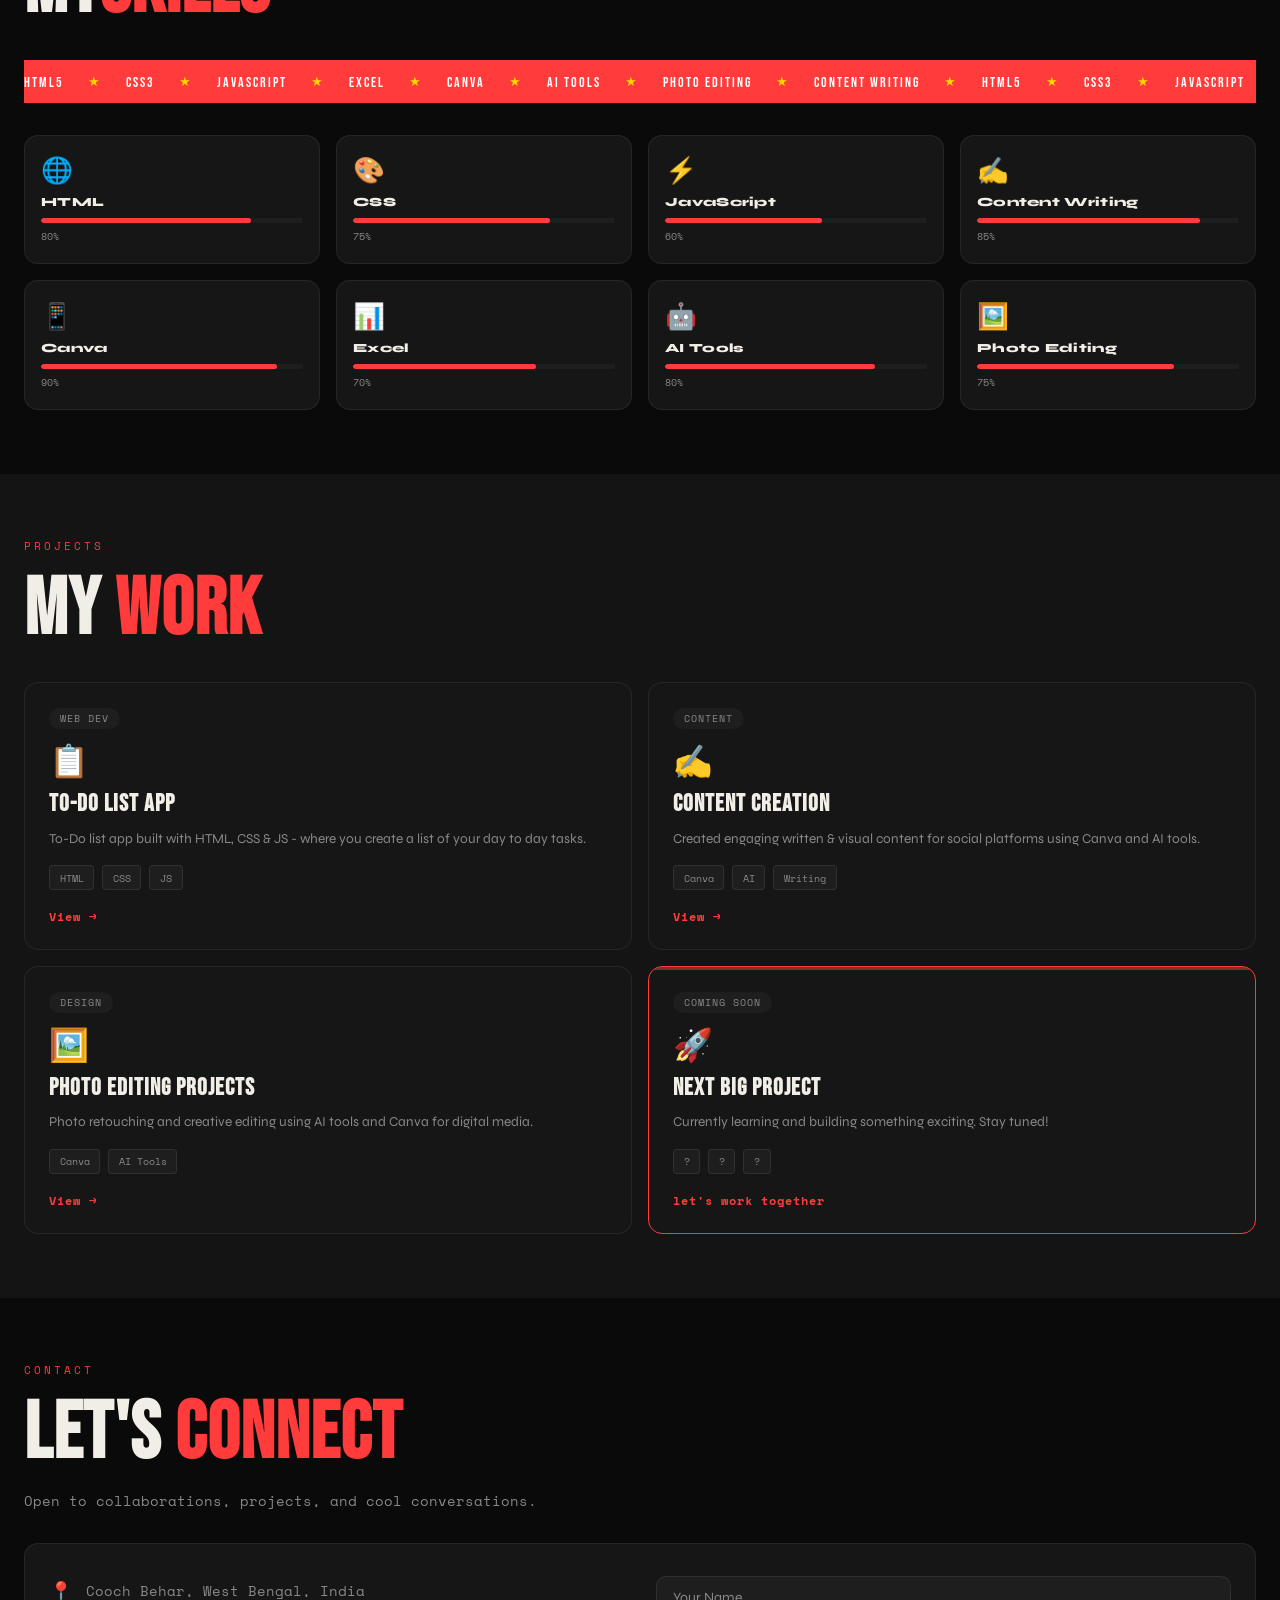
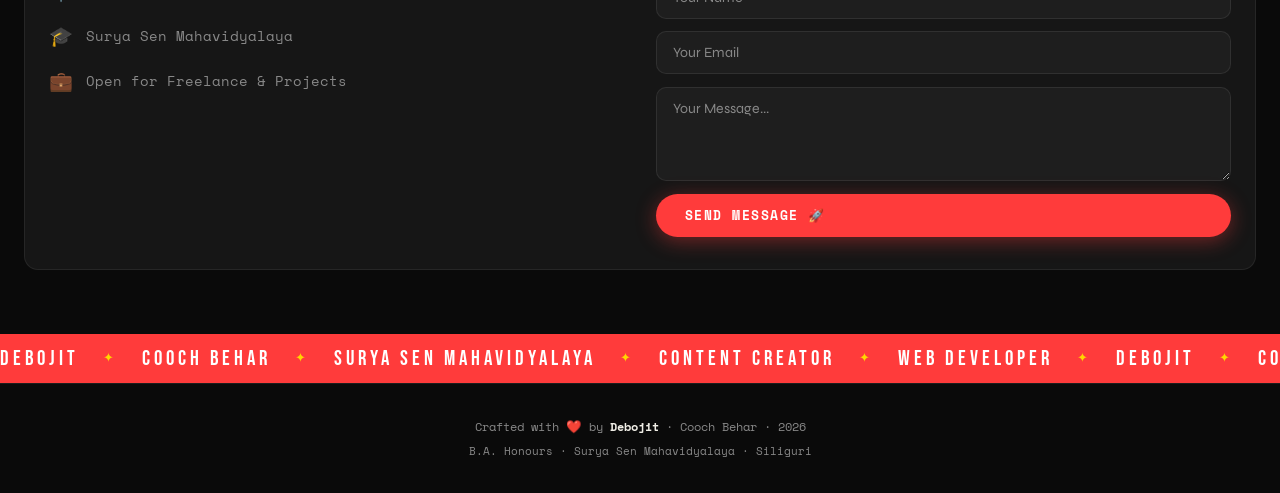
<file: index (2) (3).html>
<!DOCTYPE html>
<html lang="en" data-theme="dark">
<head>
  <meta charset="UTF-8" />
  <meta name="viewport" content="width=device-width, initial-scale=1.0" />
  <title>Debojit | Portfolio</title>
  <link href="https://fonts.googleapis.com/css2?family=Bebas+Neue&family=Space+Mono:wght@400;700&family=Syne:wght@400;700;800&display=swap" rel="stylesheet" />
<style>
/* ===== RESET & ROOT ===== */
*, *::before, *::after { box-sizing: border-box; margin: 0; padding: 0; }

:root {
  --accent: #FF3B3B;
  --accent2: #FFD600;
  --radius: 14px;
  --font-display: 'Bebas Neue', cursive;
  --font-body: 'Syne', sans-serif;
  --font-mono: 'Space Mono', monospace;
  --transition: 0.35s cubic-bezier(.4,0,.2,1);
}

/* ===== DARK THEME (default) ===== */
[data-theme="dark"] {
  --bg: #0A0A0A;
  --bg2: #141414;
  --bg3: #1e1e1e;
  --text: #F0EEE6;
  --text-muted: #888;
  --border: rgba(255,255,255,0.08);
  --card-bg: #161616;
  --card-border: rgba(255,255,255,0.07);
  --nav-bg: rgba(10,10,10,0.9);
  --shadow: 0 8px 32px rgba(0,0,0,0.6);
  --marquee-bg: #FF3B3B;
  --marquee-text: #fff;
}

/* ===== LIGHT THEME ===== */
[data-theme="light"] {
  --bg: #F5F3EE;
  --bg2: #EDEAE3;
  --bg3: #E4E0D8;
  --text: #111111;
  --text-muted: #666;
  --border: rgba(0,0,0,0.08);
  --card-bg: #fff;
  --card-border: rgba(0,0,0,0.07);
  --nav-bg: rgba(245,243,238,0.92);
  --shadow: 0 8px 32px rgba(0,0,0,0.12);
  --marquee-bg: #111111;
  --marquee-text: #FFD600;
}

/* ===== BASE ===== */
html { scroll-behavior: smooth; font-size: 16px; }

body {
  background: var(--bg);
  color: var(--text);
  font-family: var(--font-body);
  overflow-x: hidden;
  transition: background var(--transition), color var(--transition);
}

a { text-decoration: none; color: inherit; }

/* ===================================================
   LOADER — RED & BLACK CINEMATIC
   =================================================== */
#loader {
  position: fixed;
  inset: 0;
  z-index: 9999;
  background: #0a0a0a;
  display: flex;
  flex-direction: column;
  align-items: center;
  justify-content: center;
  gap: 0;
  overflow: hidden;
  transition: opacity 0.6s ease, visibility 0.6s ease;
}

#loader.hidden {
  opacity: 0;
  visibility: hidden;
  pointer-events: none;
}

/* Animated red diagonal slashes behind */
.loader-bg-slashes {
  position: absolute;
  inset: 0;
  overflow: hidden;
  z-index: 0;
}
.loader-bg-slashes::before,
.loader-bg-slashes::after {
  content: '';
  position: absolute;
  width: 3px;
  height: 200%;
  background: rgba(255, 59, 59, 0.12);
  top: -50%;
  transform: rotate(35deg);
  animation: slashMove 3s ease-in-out infinite alternate;
}
.loader-bg-slashes::before { left: 30%; animation-delay: 0s; }
.loader-bg-slashes::after  { left: 65%; animation-delay: 0.8s; background: rgba(255,59,59,0.07); }
@keyframes slashMove {
  from { transform: rotate(35deg) translateY(-30px); }
  to   { transform: rotate(35deg) translateY(30px); }
}

/* Loader inner wrapper */
.loader-inner {
  position: relative;
  z-index: 1;
  display: flex;
  flex-direction: column;
  align-items: center;
  gap: 2.2rem;
}

/* Big glowing D monogram */
.loader-monogram {
  font-family: 'Bebas Neue', cursive;
  font-size: clamp(6rem, 20vw, 10rem);
  color: #FF3B3B;
  line-height: 1;
  text-shadow:
    0 0 40px rgba(255,59,59,0.8),
    0 0 80px rgba(255,59,59,0.4),
    0 0 160px rgba(255,59,59,0.2);
  animation: monogramPulse 1.8s ease-in-out infinite;
  letter-spacing: -4px;
}
@keyframes monogramPulse {
  0%, 100% { text-shadow: 0 0 40px rgba(255,59,59,0.8), 0 0 80px rgba(255,59,59,0.4); }
  50%       { text-shadow: 0 0 60px rgba(255,59,59,1),   0 0 120px rgba(255,59,59,0.6), 0 0 200px rgba(255,59,59,0.3); }
}

/* Text label */
.loader-label-group {
  display: flex;
  flex-direction: column;
  align-items: center;
  gap: 0.3rem;
}
.loader-name {
  font-family: 'Bebas Neue', cursive;
  font-size: clamp(1.6rem, 5vw, 2.5rem);
  letter-spacing: 8px;
  color: #fff;
  text-transform: uppercase;
}
.loader-name .red { color: #FF3B3B; }

.loader-tagline {
  font-family: 'Space Mono', monospace;
  font-size: 0.62rem;
  color: #555;
  letter-spacing: 3px;
  text-transform: uppercase;
}

/* Progress bar container */
.loader-bar-wrap {
  width: clamp(200px, 60vw, 340px);
  display: flex;
  flex-direction: column;
  gap: 0.5rem;
}

.loader-bar {
  width: 100%;
  height: 3px;
  background: rgba(255,255,255,0.06);
  border-radius: 2px;
  overflow: hidden;
  position: relative;
}
.loader-fill {
  height: 100%;
  width: 0%;
  background: linear-gradient(90deg, #8B0000, #FF3B3B, #FF6B6B);
  border-radius: 2px;
  box-shadow: 0 0 12px rgba(255,59,59,0.7);
  animation: loadFill 2.2s cubic-bezier(0.4, 0, 0.2, 1) forwards;
}
@keyframes loadFill {
  0%   { width: 0%; }
  30%  { width: 35%; }
  60%  { width: 68%; }
  85%  { width: 88%; }
  100% { width: 100%; }
}

.loader-percent {
  font-family: 'Space Mono', monospace;
  font-size: 0.62rem;
  color: #FF3B3B;
  letter-spacing: 2px;
  text-align: right;
}

/* Dot spinner below bar */
.loader-dots {
  display: flex;
  gap: 6px;
  margin-top: 0.4rem;
  justify-content: center;
}
.loader-dots span {
  width: 5px;
  height: 5px;
  border-radius: 50%;
  background: #FF3B3B;
  animation: dotPop 1.2s ease-in-out infinite;
}
.loader-dots span:nth-child(1) { animation-delay: 0s; }
.loader-dots span:nth-child(2) { animation-delay: 0.2s; }
.loader-dots span:nth-child(3) { animation-delay: 0.4s; }
@keyframes dotPop {
  0%, 80%, 100% { transform: scale(0.6); opacity: 0.3; }
  40%           { transform: scale(1.2); opacity: 1; background: #fff; }
}

/* Red scan line sweep across whole loader */
.loader-scanline {
  position: absolute;
  left: 0; right: 0;
  height: 2px;
  background: linear-gradient(90deg, transparent, rgba(255,59,59,0.6), transparent);
  top: 0;
  animation: scanSweep 2s linear infinite;
  z-index: 2;
}
@keyframes scanSweep {
  0%   { top: -2px; opacity: 0; }
  10%  { opacity: 1; }
  90%  { opacity: 1; }
  100% { top: 100%; opacity: 0; }
}

/* Corner brackets — brutalist detail */
.loader-bracket {
  position: absolute;
  width: 28px;
  height: 28px;
  border-color: rgba(255,59,59,0.4);
  border-style: solid;
  z-index: 2;
}
.loader-bracket.tl { top: 24px; left: 24px; border-width: 2px 0 0 2px; }
.loader-bracket.tr { top: 24px; right: 24px; border-width: 2px 2px 0 0; }
.loader-bracket.bl { bottom: 24px; left: 24px; border-width: 0 0 2px 2px; }
.loader-bracket.br { bottom: 24px; right: 24px; border-width: 0 2px 2px 0; }

/* ===== NAVBAR ===== */
.navbar {
  position: fixed; top: 0; left: 0; right: 0; z-index: 100;
  display: flex; align-items: center; justify-content: space-between;
  padding: 0 1.2rem;
  height: 58px;
  background: var(--nav-bg);
  backdrop-filter: blur(16px);
  -webkit-backdrop-filter: blur(16px);
  border-bottom: 1px solid var(--border);
  transition: background var(--transition);
}

.logo {
  font-family: var(--font-display);
  font-size: 1.7rem;
  letter-spacing: 2px;
  color: var(--text);
  line-height: 1;
}
.logo span { color: var(--accent); }

.nav-right { display: flex; align-items: center; gap: 0.8rem; }

.nav-links {
  display: none;
  position: fixed; top: 58px; left: 0; right: 0;
  flex-direction: column;
  background: var(--bg2);
  border-bottom: 2px solid var(--accent);
  padding: 1.2rem 1.2rem 1.5rem;
  gap: 0.2rem;
  list-style: none;
  transition: background var(--transition);
}
.nav-links.open { display: flex; }

.nav-link {
  font-family: var(--font-mono);
  font-size: 0.85rem;
  font-weight: 700;
  letter-spacing: 1.5px;
  text-transform: uppercase;
  color: var(--text-muted);
  padding: 0.55rem 0.5rem;
  border-bottom: 1px solid var(--border);
  transition: color 0.2s;
}
.nav-link:hover { color: var(--accent); }

.hamburger {
  background: none; border: none; cursor: pointer;
  display: flex; flex-direction: column; gap: 5px; padding: 4px;
}
.hamburger span {
  display: block; width: 22px; height: 2px;
  background: var(--text);
  border-radius: 2px;
  transition: all 0.3s;
}
.hamburger.active span:nth-child(1) { transform: translateY(7px) rotate(45deg); }
.hamburger.active span:nth-child(2) { opacity: 0; }
.hamburger.active span:nth-child(3) { transform: translateY(-7px) rotate(-45deg); }

/* Theme Toggle */
.theme-toggle {
  background: var(--bg3);
  border: 1px solid var(--border);
  border-radius: 50px;
  width: 52px; height: 28px;
  cursor: pointer; position: relative;
  display: flex; align-items: center; justify-content: space-around;
  padding: 0 5px;
  transition: background var(--transition);
}
.icon { font-size: 0.75rem; line-height: 1; }
[data-theme="dark"] .sun { opacity: 0.35; }
[data-theme="dark"] .moon { opacity: 1; }
[data-theme="light"] .sun { opacity: 1; }
[data-theme="light"] .moon { opacity: 0.35; }

/* ===== MARQUEE ===== */
.marquee-wrapper {
  overflow: hidden;
  background: var(--marquee-bg);
  color: var(--marquee-text);
  padding: 10px 0;
  border-top: 2px solid transparent;
  border-bottom: 2px solid transparent;
  white-space: nowrap;
}
.marquee-wrapper:first-of-type { margin-top: 58px; }

.marquee-track {
  display: inline-flex; gap: 1.5rem; align-items: center;
  animation: marqueeScroll 22s linear infinite;
  font-family: var(--font-display);
  font-size: 1.05rem;
  letter-spacing: 2px;
}
.marquee-reverse { animation-direction: reverse; }

.marquee-sm .marquee-track { font-size: 0.88rem; }
.marquee-footer { margin-top: 0; }
.marquee-footer .marquee-track {
  font-size: 1.3rem;
  letter-spacing: 4px;
}

.dot { color: var(--accent2); font-size: 0.8rem; }
[data-theme="dark"] .marquee-footer .dot { color: var(--accent2); }
[data-theme="light"] .marquee-footer .dot { color: var(--accent); }

@keyframes marqueeScroll {
  0% { transform: translateX(0); }
  100% { transform: translateX(-50%); }
}

/* ===== HERO ===== */
.hero {
  min-height: 100svh;
  display: flex; flex-direction: column; align-items: center; justify-content: center;
  padding: 4rem 1.5rem 3rem;
  position: relative;
  overflow: hidden;
  text-align: center;
}

.hero-bg-grid {
  position: absolute; inset: 0; z-index: 0;
  background-image:
    linear-gradient(var(--border) 1px, transparent 1px),
    linear-gradient(90deg, var(--border) 1px, transparent 1px);
  background-size: 40px 40px;
  mask-image: radial-gradient(ellipse 80% 80% at 50% 50%, black 40%, transparent 100%);
  -webkit-mask-image: radial-gradient(ellipse 80% 80% at 50% 50%, black 40%, transparent 100%);
}

.hero-content { position: relative; z-index: 1; }

.hero-tag {
  display: inline-block;
  background: var(--bg3);
  border: 1px solid var(--border);
  border-radius: 50px;
  padding: 0.3rem 1rem;
  font-size: 0.8rem;
  font-family: var(--font-mono);
  color: var(--text-muted);
  margin-bottom: 1.2rem;
  letter-spacing: 1px;
}

.hero-title {
  font-family: var(--font-display);
  font-size: clamp(4.5rem, 22vw, 9rem);
  line-height: 0.9;
  letter-spacing: 3px;
  margin-bottom: 1.2rem;
}
.hero-title .line { display: block; }
.hero-title .accent {
  color: var(--accent);
  text-shadow: 0 0 40px rgba(255,59,59,0.4);
}

.hero-sub {
  font-size: 0.9rem;
  color: var(--text-muted);
  font-family: var(--font-mono);
  letter-spacing: 0.5px;
  margin-bottom: 2rem;
  line-height: 1.6;
}
.hero-sub strong { color: var(--text); }

.hero-cta { display: flex; gap: 0.8rem; justify-content: center; flex-wrap: wrap; }

/* ===== BUTTONS ===== */
.btn {
  display: inline-flex; align-items: center; gap: 0.4rem;
  padding: 0.75rem 1.8rem;
  border-radius: 50px;
  font-family: var(--font-mono);
  font-size: 0.8rem;
  font-weight: 700;
  letter-spacing: 1.5px;
  text-transform: uppercase;
  cursor: pointer;
  transition: transform 0.2s, box-shadow 0.2s;
  border: none;
}
.btn:hover { transform: translateY(-2px); }

.btn-primary {
  background: var(--accent);
  color: #fff;
  box-shadow: 0 4px 20px rgba(255,59,59,0.4);
}
.btn-primary:hover { box-shadow: 0 6px 28px rgba(255,59,59,0.55); }

.btn-outline {
  background: transparent;
  color: var(--text);
  border: 2px solid var(--border);
}
.btn-outline:hover { border-color: var(--accent); color: var(--accent); }

/* Hero Badge */
.hero-badge {
  position: relative; z-index: 1;
  margin-top: 2.5rem;
  width: 130px; height: 130px;
}
.badge-ring {
  position: relative; width: 100%; height: 100%;
  animation: rotateBadge 12s linear infinite;
}
.badge-ring svg {
  position: absolute; inset: 0;
  width: 100%; height: 100%;
}
.badge-ring svg text {
  font-family: var(--font-mono);
  font-size: 16.5px;
  fill: var(--text-muted);
  letter-spacing: 3px;
}
.badge-center {
  position: absolute; top: 50%; left: 50%;
  transform: translate(-50%, -50%);
  font-family: var(--font-display);
  font-size: 2.2rem;
  color: var(--accent);
  animation: rotateBadge 12s linear infinite reverse;
  line-height: 1;
}
@keyframes rotateBadge { to { transform: rotate(360deg); } }

.scroll-hint {
  position: absolute; bottom: 1.5rem; left: 50%; transform: translateX(-50%);
  font-family: var(--font-mono);
  font-size: 0.68rem;
  color: var(--text-muted);
  letter-spacing: 2px;
  animation: floatHint 2.5s ease-in-out infinite;
}
@keyframes floatHint {
  0%, 100% { transform: translateX(-50%) translateY(0); }
  50% { transform: translateX(-50%) translateY(6px); }
}

/* ===== SECTIONS ===== */
.section { padding: 4rem 1.5rem; position: relative; }

.section-label {
  font-family: var(--font-mono);
  font-size: 0.68rem;
  letter-spacing: 3px;
  color: var(--accent);
  text-transform: uppercase;
  margin-bottom: 1rem;
}

.section-title {
  font-family: var(--font-display);
  font-size: clamp(2.5rem, 12vw, 5rem);
  line-height: 1;
  margin-bottom: 2rem;
  letter-spacing: 1px;
}
.section-title .accent { color: var(--accent); }

/* ===== ABOUT ===== */
.about { background: var(--bg2); }

.about-grid { display: flex; flex-direction: column; gap: 2rem; }

.about-text p {
  font-size: 0.95rem;
  line-height: 1.8;
  color: var(--text-muted);
  margin-bottom: 1rem;
}
.about-text p strong { color: var(--text); }

.about-stats {
  display: flex; gap: 1rem; margin-top: 1.5rem;
  flex-wrap: wrap;
}
.stat {
  background: var(--card-bg);
  border: 1px solid var(--card-border);
  border-radius: var(--radius);
  padding: 1rem 1.2rem;
  display: flex; flex-direction: column; gap: 0.2rem;
  flex: 1; min-width: 80px;
}
.stat-num {
  font-family: var(--font-display);
  font-size: 2rem;
  color: var(--accent);
  line-height: 1;
}
.stat-label {
  font-size: 0.7rem;
  font-family: var(--font-mono);
  color: var(--text-muted);
  letter-spacing: 0.5px;
}

/* Card Stack */
.about-visual { display: flex; justify-content: center; align-items: center; }
.card-stack { position: relative; width: 240px; height: 140px; }
.card-item {
  position: absolute; top: 0; left: 0;
  width: 240px; height: 130px;
  border-radius: var(--radius);
}
.card-back {
  background: var(--accent);
  transform: rotate(-4deg) translate(6px, 8px);
  opacity: 0.3;
}
.card-front {
  background: var(--card-bg);
  border: 1px solid var(--card-border);
  box-shadow: var(--shadow);
  display: flex; align-items: center; gap: 1rem;
  padding: 1.2rem;
  z-index: 1;
}
.card-icon { font-size: 2.5rem; }
.card-info { display: flex; flex-direction: column; gap: 0.3rem; }
.card-info strong { font-size: 0.9rem; font-family: var(--font-body); font-weight: 800; }
.card-info span { font-size: 0.72rem; color: var(--text-muted); font-family: var(--font-mono); }

/* ===== SKILLS ===== */
.skills-grid {
  display: grid;
  grid-template-columns: 1fr 1fr;
  gap: 1rem;
  margin-top: 2rem;
}

.skill-card {
  background: var(--card-bg);
  border: 1px solid var(--card-border);
  border-radius: var(--radius);
  padding: 1.2rem 1rem;
  transition: transform 0.2s, box-shadow 0.2s;
}
.skill-card:hover { transform: translateY(-3px); box-shadow: var(--shadow); }

.skill-icon { font-size: 1.6rem; margin-bottom: 0.5rem; }
.skill-name {
  font-size: 0.78rem;
  font-weight: 800;
  font-family: var(--font-body);
  margin-bottom: 0.6rem;
  letter-spacing: 0.3px;
}
.skill-bar {
  height: 5px; background: var(--bg3); border-radius: 10px; overflow: hidden;
  margin-bottom: 0.3rem;
}
.skill-fill {
  height: 100%; width: 0%; background: var(--accent);
  border-radius: 10px;
  transition: width 1.2s cubic-bezier(.4,0,.2,1);
}
.skill-percent {
  font-family: var(--font-mono);
  font-size: 0.65rem;
  color: var(--text-muted);
}

/* ===== PROJECTS ===== */
.projects { background: var(--bg2); }

.projects-grid {
  display: grid;
  grid-template-columns: 1fr;
  gap: 1rem;
}

.project-card {
  background: var(--card-bg);
  border: 1px solid var(--card-border);
  border-radius: var(--radius);
  padding: 1.5rem;
  position: relative; overflow: hidden;
  transition: transform 0.2s, box-shadow 0.2s;
}
.project-card:hover { transform: translateY(-4px); box-shadow: var(--shadow); }
.project-card::before {
  content: '';
  position: absolute; top: 0; left: 0; right: 0; height: 3px;
  background: var(--accent);
  opacity: 0; transition: opacity 0.2s;
}
.project-card:hover::before { opacity: 1; }

.highlight-card { border-color: var(--accent); }
.highlight-card::before { opacity: 0.5; }

.project-tag {
  display: inline-block;
  background: var(--bg3);
  border-radius: 50px;
  padding: 0.2rem 0.7rem;
  font-size: 0.62rem;
  font-family: var(--font-mono);
  color: var(--text-muted);
  letter-spacing: 1px;
  text-transform: uppercase;
  margin-bottom: 0.8rem;
}
.project-emoji { font-size: 2rem; margin-bottom: 0.5rem; }
.project-card h3 {
  font-family: var(--font-display);
  font-size: 1.5rem;
  letter-spacing: 1px;
  margin-bottom: 0.6rem;
}
.project-card p {
  font-size: 0.85rem;
  color: var(--text-muted);
  line-height: 1.6;
  margin-bottom: 1rem;
}
.project-stack { display: flex; gap: 0.5rem; flex-wrap: wrap; margin-bottom: 1rem; }
.project-stack span {
  background: var(--bg3);
  border: 1px solid var(--border);
  border-radius: 4px;
  padding: 0.2rem 0.6rem;
  font-size: 0.65rem;
  font-family: var(--font-mono);
  color: var(--text-muted);
}
.project-link {
  font-family: var(--font-mono);
  font-size: 0.75rem;
  font-weight: 700;
  color: var(--accent);
  letter-spacing: 1px;
  transition: letter-spacing 0.2s;
}
.project-link:hover { letter-spacing: 2px; }

/* ===== CONTACT ===== */
.contact-sub {
  font-size: 0.9rem;
  color: var(--text-muted);
  font-family: var(--font-mono);
  margin-top: -1rem;
  margin-bottom: 2rem;
}

.contact-box {
  display: flex; flex-direction: column; gap: 2rem;
  background: var(--card-bg);
  border: 1px solid var(--card-border);
  border-radius: var(--radius);
  padding: 2rem 1.5rem;
}

.contact-info { display: flex; flex-direction: column; gap: 1rem; }
.info-item {
  display: flex; align-items: center; gap: 0.8rem;
  font-size: 0.88rem;
  color: var(--text-muted);
  font-family: var(--font-mono);
}
.info-icon { font-size: 1.2rem; }

.contact-form { display: flex; flex-direction: column; gap: 0.8rem; }
.contact-form input,
.contact-form textarea {
  background: var(--bg3);
  border: 1px solid var(--border);
  border-radius: 10px;
  padding: 0.75rem 1rem;
  font-family: var(--font-body);
  font-size: 0.88rem;
  color: var(--text);
  outline: none;
  transition: border-color 0.2s;
  resize: vertical;
}
.contact-form input:focus,
.contact-form textarea:focus { border-color: var(--accent); }
.contact-form input::placeholder,
.contact-form textarea::placeholder { color: var(--text-muted); }

/* ===== FOOTER ===== */
.footer {
  background: var(--bg);
  border-top: 1px solid var(--border);
  text-align: center;
  padding: 2rem 1.5rem;
}
.footer p {
  font-family: var(--font-mono);
  font-size: 0.78rem;
  color: var(--text-muted);
  line-height: 1.8;
}
.footer strong { color: var(--text); }
.footer-sub { font-size: 0.68rem !important; margin-top: 0.2rem; }

/* ===== SCROLL ANIMATIONS ===== */
.reveal {
  opacity: 0;
  transform: translateY(28px);
  transition: opacity 0.7s ease, transform 0.7s ease;
}
.reveal.visible {
  opacity: 1;
  transform: translateY(0);
}

/* ===== TOAST ===== */
.toast {
  position: fixed; bottom: 2rem; left: 50%; transform: translateX(-50%);
  background: var(--accent); color: #fff;
  font-family: var(--font-mono);
  font-size: 0.8rem;
  padding: 0.75rem 1.5rem;
  border-radius: 50px;
  letter-spacing: 1px;
  z-index: 999;
  opacity: 0; pointer-events: none;
  transition: opacity 0.3s;
}
.toast.show { opacity: 1; }

/* ===== DESKTOP BREAKPOINT ===== */
@media (min-width: 768px) {
  .nav-links {
    position: static; top: auto;
    display: flex !important; flex-direction: row;
    background: transparent;
    border: none;
    padding: 0;
    gap: 0.5rem;
  }
  .nav-link {
    border-bottom: none;
    font-size: 0.75rem;
  }
  .hamburger { display: none; }

  .about-grid { flex-direction: row; align-items: center; }
  .about-text { flex: 1; }
  .about-visual { flex: 0 0 260px; }

  .projects-grid { grid-template-columns: 1fr 1fr; }
  .skills-grid { grid-template-columns: repeat(4, 1fr); }

  .contact-box { flex-direction: row; }
  .contact-info { flex: 1; }
  .contact-form { flex: 1; }
}
</style>
</head>
<body>

  <!-- ======================== LOADER ======================== -->
  <div id="loader">
    <div class="loader-bg-slashes"></div>
    <div class="loader-scanline"></div>
    <!-- Corner brackets -->
    <div class="loader-bracket tl"></div>
    <div class="loader-bracket tr"></div>
    <div class="loader-bracket bl"></div>
    <div class="loader-bracket br"></div>

    <div class="loader-inner">
      <div class="loader-monogram">D</div>
      <div class="loader-label-group">
        <div class="loader-name"><span class="red">Loading</span> Portfolio</div>
        <div class="loader-tagline">Debojit · Content Creator · Web Dev</div>
      </div>
      <div class="loader-bar-wrap">
        <div class="loader-bar"><div class="loader-fill"></div></div>
        <div class="loader-percent" id="loaderPercent">0%</div>
        <div class="loader-dots">
          <span></span><span></span><span></span>
        </div>
      </div>
    </div>
  </div>

  <!-- NAV -->
  <nav class="navbar">
    <div class="logo">Welcome to My site</div>
    <div class="nav-right">
      <button class="theme-toggle" id="themeToggle" aria-label="Toggle theme">
        <span class="icon sun">☀️</span>
        <span class="icon moon">🌑</span>
      </button>
      <button class="hamburger" id="hamburger" aria-label="Menu">
        <span></span><span></span><span></span>
      </button>
    </div>
    <ul class="nav-links" id="navLinks">
      <li><a href="#home" class="nav-link">Home</a></li>
      <li><a href="#about" class="nav-link">About</a></li>
      <li><a href="#skills" class="nav-link">Skills</a></li>
      <li><a href="#projects" class="nav-link">Projects</a></li>
      <li><a href="#contact" class="nav-link">Contact</a></li>
    </ul>
  </nav>

  <!-- MARQUEE BANNER -->
  <div class="marquee-wrapper">
    <div class="marquee-track">
      <span>Content Creator</span><span class="dot">✦</span>
      <span>Web Developer</span><span class="dot">✦</span>
      <span>Content Writer</span><span class="dot">✦</span>
      <span>AI Enthusiast</span><span class="dot">✦</span>
      <span>Photo Editor</span><span class="dot">✦</span>
      <span>HTML · CSS · JS</span><span class="dot">✦</span>
      <span>Content Creator</span><span class="dot">✦</span>
      <span>Web Developer</span><span class="dot">✦</span>
      <span>Content Writer</span><span class="dot">✦</span>
      <span>AI Enthusiast</span><span class="dot">✦</span>
      <span>Photo Editor</span><span class="dot">✦</span>
      <span>HTML · CSS · JS</span><span class="dot">✦</span>
    </div>
  </div>

  <!-- HERO -->
  <section class="hero" id="home">
    <div class="hero-bg-grid"></div>
    <div class="hero-content">
      <p class="hero-tag">🙋🏻 Hello visitor!</p>
      <h1 class="hero-title">
        <span class="line">I'M</span>
        <span class="line accent">DEBOJIT</span>
      </h1>
      <p class="hero-sub">Content Creator · Writer · Aspiring Web Dev · From <strong>Cooch Behar</strong></p>
      <div class="hero-cta">
        <a href="#projects" class="btn btn-primary">View Projects</a>
        <a href="#contact" class="btn btn-outline">Let's Talk</a>
      </div>
    </div>
    <div class="hero-badge">
      <div class="badge-ring">
        <svg viewBox="0 0 200 200" xmlns="http://www.w3.org/2000/svg">
          <path id="circlePath" d="M 100,100 m -75,0 a 75,75 0 1,1 150,0 a 75,75 0 1,1 -150,0" fill="none"/>
          <text>
            <textPath href="#circlePath" startOffset="0%">
              ✦ B.A HONS · SURYA Sen MAHAVIDYALAYA · 
            </textPath>
          </text>
        </svg>
        <div class="badge-center">D.S</div>
      </div>
    </div>
    <div class="scroll-hint">scroll ↓</div>
  </section>

  <!-- ABOUT -->
  <section class="about section" id="about">
    <div class="section-label">ABOUT</div>
    <div class="about-grid">
      <div class="about-text">
        <h2 class="section-title">introduced <span class="accent">My self.</span></h2>
        <p>I'm <strong>Debojit</strong>, a passionate creative from <strong>Cooch Behar, West Bengal</strong>. Currently pursuing my <strong>B.A. Honours</strong> from <strong>Surya Sen Mahavidyalaya</strong>, I'm building my skills in web development and digital content creation.</p>
        <p>My goal? To blend creativity with technology — crafting content, building websites, and exploring AI to solve real problems and tell great stories.</p>
        <div class="about-stats">
          <div class="stat"><span class="stat-num">B.A</span><span class="stat-label">Honours Student</span></div>
          <div class="stat"><span class="stat-num">5+</span><span class="stat-label">Tech Skills</span></div>
          <div class="stat"><span class="stat-num">∞</span><span class="stat-label">Curiosity</span></div>
        </div>
      </div>
      <div class="about-visual">
        <div class="card-stack">
          <div class="card-item card-back"></div>
          <div class="card-item card-front">
            <div class="card-icon">👨🏻‍🎓</div>
            <div class="card-info">
              <strong>Surya Sen Mahavidyalaya.</strong>
              <span>B.A. Honours in Bengali</span>
            </div>
          </div>
        </div>
      </div>
    </div>
  </section>

  <!-- SKILLS -->
  <section class="skills section" id="skills">
    <div class="section-label">SKILLS</div>
    <h2 class="section-title">My<span class="accent">Skills</span></h2>
    <div class="marquee-wrapper marquee-sm">
      <div class="marquee-track marquee-reverse">
        <span>HTML5</span><span class="dot">★</span>
        <span>CSS3</span><span class="dot">★</span>
        <span>JavaScript</span><span class="dot">★</span>
        <span>Excel</span><span class="dot">★</span>
        <span>Canva</span><span class="dot">★</span>
        <span>AI Tools</span><span class="dot">★</span>
        <span>Photo Editing</span><span class="dot">★</span>
        <span>Content Writing</span><span class="dot">★</span>
        <span>HTML5</span><span class="dot">★</span>
        <span>CSS3</span><span class="dot">★</span>
        <span>JavaScript</span><span class="dot">★</span>
        <span>Excel</span><span class="dot">★</span>
        <span>Canva</span><span class="dot">★</span>
        <span>AI Tools</span><span class="dot">★</span>
        <span>Photo Editing</span><span class="dot">★</span>
        <span>Content Writing</span><span class="dot">★</span>
      </div>
    </div>
    <div class="skills-grid">
      <div class="skill-card" data-level="80">
        <div class="skill-icon">🌐</div>
        <div class="skill-name">HTML</div>
        <div class="skill-bar"><div class="skill-fill" data-w="80"></div></div>
        <div class="skill-percent">80%</div>
      </div>
      <div class="skill-card" data-level="75">
        <div class="skill-icon">🎨</div>
        <div class="skill-name">CSS</div>
        <div class="skill-bar"><div class="skill-fill" data-w="75"></div></div>
        <div class="skill-percent">75%</div>
      </div>
      <div class="skill-card" data-level="60">
        <div class="skill-icon">⚡</div>
        <div class="skill-name">JavaScript</div>
        <div class="skill-bar"><div class="skill-fill" data-w="60"></div></div>
        <div class="skill-percent">60%</div>
      </div>
      <div class="skill-card" data-level="85">
        <div class="skill-icon">✍️</div>
        <div class="skill-name">Content Writing</div>
        <div class="skill-bar"><div class="skill-fill" data-w="85"></div></div>
        <div class="skill-percent">85%</div>
      </div>
      <div class="skill-card" data-level="90">
        <div class="skill-icon">📱</div>
        <div class="skill-name">Canva</div>
        <div class="skill-bar"><div class="skill-fill" data-w="90"></div></div>
        <div class="skill-percent">90%</div>
      </div>
      <div class="skill-card" data-level="70">
        <div class="skill-icon">📊</div>
        <div class="skill-name">Excel</div>
        <div class="skill-bar"><div class="skill-fill" data-w="70"></div></div>
        <div class="skill-percent">70%</div>
      </div>
      <div class="skill-card" data-level="80">
        <div class="skill-icon">🤖</div>
        <div class="skill-name">AI Tools</div>
        <div class="skill-bar"><div class="skill-fill" data-w="80"></div></div>
        <div class="skill-percent">80%</div>
      </div>
      <div class="skill-card" data-level="75">
        <div class="skill-icon">🖼️</div>
        <div class="skill-name">Photo Editing</div>
        <div class="skill-bar"><div class="skill-fill" data-w="75"></div></div>
        <div class="skill-percent">75%</div>
      </div>
    </div>
  </section>

  <!-- PROJECTS -->
  <section class="projects section" id="projects">
    <div class="section-label">PROJECTS</div>
    <h2 class="section-title">My <span class="accent">Work</span></h2>
    <div class="projects-grid">
      <div class="project-card">
        <div class="project-tag">Web Dev</div>
        <div class="project-emoji">📋</div>
        <h3>To-do list app</h3>
        <p>To-Do list app built with HTML, CSS & JS - where you create a list of your day to day tasks.</p>
        <div class="project-stack"><span>HTML</span><span>CSS</span><span>JS</span></div>
        <a href="https://to-do-list-app-sigma-eosin.vercel.app/" class="project-link">View →</a>
      </div>
      <div class="project-card">
        <div class="project-tag">Content</div>
        <div class="project-emoji">✍️</div>
        <h3>Content Creation</h3>
        <p>Created engaging written & visual content for social platforms using Canva and AI tools.</p>
        <div class="project-stack"><span>Canva</span><span>AI</span><span>Writing</span></div>
        <a href="https://youtu.be/VoTQQ9zTyic?si=csp1Gy3He_5VWIC8" class="project-link">View →</a>
      </div>
      <div class="project-card">
        <div class="project-tag">Design</div>
        <div class="project-emoji">🖼️</div>
        <h3>Photo Editing Projects</h3>
        <p>Photo retouching and creative editing using AI tools and Canva for digital media.</p>
        <div class="project-stack"><span>Canva</span><span>AI Tools</span></div>
        <a href="https://canva.link/dpvzh21zyd4yka6" class="project-link">View →</a>
      </div>
      <div class="project-card highlight-card">
        <div class="project-tag">Coming Soon</div>
        <div class="project-emoji">🚀</div>
        <h3>Next Big Project</h3>
        <p>Currently learning and building something exciting. Stay tuned!</p>
        <div class="project-stack"><span>?</span><span>?</span><span>?</span></div>
        <a href="https://github.com/debojit484-Cyber" class="project-link">let's work together</a>
      </div>
    </div>
  </section>

  <!-- CONTACT -->
  <section class="contact section" id="contact">
    <div class="section-label">CONTACT</div>
    <h2 class="section-title">Let's <span class="accent">Connect</span></h2>
    <p class="contact-sub">Open to collaborations, projects, and cool conversations.</p>
    <div class="contact-box">
      <div class="contact-info">
        <div class="info-item">
          <span class="info-icon">📍</span>
          <span>Cooch Behar, West Bengal, India</span>
        </div>
        <div class="info-item">
          <span class="info-icon">🎓</span>
          <span>Surya Sen Mahavidyalaya</span>
        </div>
        <div class="info-item">
          <span class="info-icon">💼</span>
          <span>Open for Freelance & Projects</span>
        </div>
      </div>
      <form class="contact-form" id="contactForm">
        <input type="text" placeholder="Your Name" required />
        <input type="email" placeholder="Your Email" required />
        <textarea placeholder="Your Message..." rows="4" required></textarea>
        <button type="submit" class="btn btn-primary">Send Message 🚀</button>
      </form>
    </div>
  </section>

  <!-- FOOTER MARQUEE -->
  <div class="marquee-wrapper marquee-footer">
    <div class="marquee-track">
      <span>DEBOJIT</span><span class="dot">✦</span>
      <span>COOCH BEHAR</span><span class="dot">✦</span>
      <span>SURYA Sen MAHAVIDYALAYA</span><span class="dot">✦</span>
      <span>CONTENT CREATOR</span><span class="dot">✦</span>
      <span>WEB DEVELOPER</span><span class="dot">✦</span>
      <span>DEBOJIT</span><span class="dot">✦</span>
      <span>COOCH BEHAR</span><span class="dot">✦</span>
      <span>SURYA Sen MAHAVIDYALAYA</span><span class="dot">✦</span>
      <span>CONTENT CREATOR</span><span class="dot">✦</span>
      <span>WEB DEVELOPER</span><span class="dot">✦</span>
    </div>
  </div>

  <!-- FOOTER -->
  <footer class="footer">
    <p>Crafted with ❤️ by <strong>Debojit</strong> · Cooch Behar · 2026</p>
    <p class="footer-sub">B.A. Honours · Surya Sen Mahavidyalaya · Siliguri</p>
  </footer>

<script>
// ===== LOADER =====
(function() {
  const loader = document.getElementById('loader');
  const percentEl = document.getElementById('loaderPercent');

  // Animate the counter
  let current = 0;
  const steps = [
    { target: 35,  delay: 0,    duration: 600  },
    { target: 68,  delay: 600,  duration: 700  },
    { target: 88,  delay: 1300, duration: 500  },
    { target: 100, delay: 1800, duration: 400  },
  ];

  steps.forEach(({ target, delay, duration }) => {
    setTimeout(() => {
      const start = current;
      const startTime = performance.now();
      function tick(now) {
        const elapsed = now - startTime;
        const progress = Math.min(elapsed / duration, 1);
        current = Math.round(start + (target - start) * progress);
        if (percentEl) percentEl.textContent = current + '%';
        if (progress < 1) requestAnimationFrame(tick);
      }
      requestAnimationFrame(tick);
    }, delay);
  });

  // Hide loader after animation completes
  setTimeout(() => {
    loader.classList.add('hidden');
    document.body.style.overflow = '';
  }, 2500);

  // Prevent scroll during load
  document.body.style.overflow = 'hidden';
})();

// ===== THEME TOGGLE =====
const themeToggle = document.getElementById('themeToggle');
const html = document.documentElement;

const savedTheme = localStorage.getItem('dj-theme') || 'dark';
html.setAttribute('data-theme', savedTheme);

themeToggle.addEventListener('click', () => {
  const current = html.getAttribute('data-theme');
  const next = current === 'dark' ? 'light' : 'dark';
  html.setAttribute('data-theme', next);
  localStorage.setItem('dj-theme', next);
});

// ===== HAMBURGER NAV =====
const hamburger = document.getElementById('hamburger');
const navLinks = document.getElementById('navLinks');

hamburger.addEventListener('click', () => {
  hamburger.classList.toggle('active');
  navLinks.classList.toggle('open');
});

document.querySelectorAll('.nav-link').forEach(link => {
  link.addEventListener('click', () => {
    hamburger.classList.remove('active');
    navLinks.classList.remove('open');
  });
});

// ===== SCROLL REVEAL =====
const revealEls = document.querySelectorAll('.section, .skill-card, .project-card, .stat, .contact-box');
revealEls.forEach(el => el.classList.add('reveal'));

const observer = new IntersectionObserver((entries) => {
  entries.forEach((entry) => {
    if (entry.isIntersecting) {
      setTimeout(() => {
        entry.target.classList.add('visible');
      }, 60 * (Array.from(revealEls).indexOf(entry.target) % 5));
      observer.unobserve(entry.target);
    }
  });
}, { threshold: 0.1 });

revealEls.forEach(el => observer.observe(el));

// ===== SKILL BAR ANIMATION =====
const skillFills = document.querySelectorAll('.skill-fill');
const skillObserver = new IntersectionObserver((entries) => {
  entries.forEach(entry => {
    if (entry.isIntersecting) {
      const fill = entry.target;
      const w = fill.getAttribute('data-w');
      fill.style.width = w + '%';
      skillObserver.unobserve(fill);
    }
  });
}, { threshold: 0.5 });

skillFills.forEach(fill => skillObserver.observe(fill));

// ===== ACTIVE NAV HIGHLIGHT =====
const sections = document.querySelectorAll('section[id]');
const navItems = document.querySelectorAll('.nav-link');

const sectionObserver = new IntersectionObserver((entries) => {
  entries.forEach(entry => {
    if (entry.isIntersecting) {
      const id = entry.target.getAttribute('id');
      navItems.forEach(item => {
        item.style.color = item.getAttribute('href') === '#' + id
          ? 'var(--accent)' : '';
      });
    }
  });
}, { threshold: 0.5 });

sections.forEach(s => sectionObserver.observe(s));

// ===== CONTACT FORM =====
const contactForm = document.getElementById('contactForm');
const toast = document.createElement('div');
toast.className = 'toast';
toast.textContent = '🚀 Message sent! I\'ll get back to you soon.';
document.body.appendChild(toast);

contactForm.addEventListener('submit', (e) => {
  e.preventDefault();
  toast.classList.add('show');
  contactForm.reset();
  setTimeout(() => toast.classList.remove('show'), 3500);
});

// ===== NAVBAR SHADOW ON SCROLL =====
window.addEventListener('scroll', () => {
  const nav = document.querySelector('.navbar');
  nav.style.boxShadow = window.scrollY > 10
    ? '0 4px 24px rgba(0,0,0,0.25)'
    : 'none';
});
</script>
</body>
</html>
</file>
